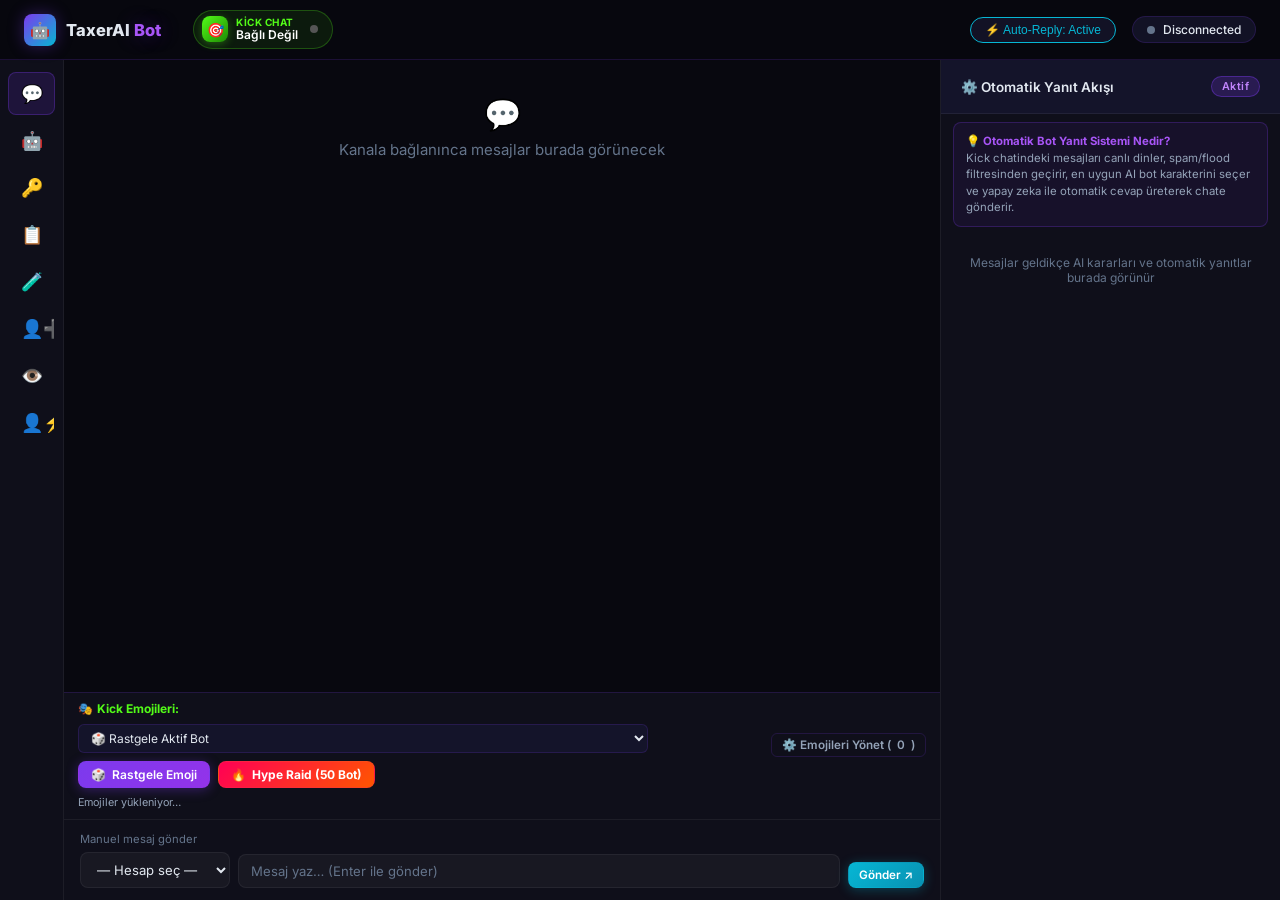
<file: templates/index.html>
<!DOCTYPE html>
<html lang="tr">

<head>
  <meta charset="UTF-8">
  <meta name="viewport" content="width=device-width, initial-scale=1.0">
  <title>TaxerAI Bot Dashboard</title>
  <meta name="description" content="Developed by Taxeryg">
  <link rel="stylesheet" href="/static/css/style.css">
  <script src="https://cdn.socket.io/4.7.5/socket.io.min.js"></script>
</head>

<body>
  <div id="app">

    <!-- ═══ HEADER ═══ -->
    <header class="header">
      <div class="logo">
        <div class="logo-icon">🤖</div>
        <span>TaxerAI <span class="glow-text">Bot</span></span>
      </div>

      <!-- Küçük Kick bağlantı ikonu (tıklayınca modal açılır) -->
      <div id="kick-mini-pill" onclick="openKickSetupModal()" title="Kick Kanalı Değiştir" style="
        display:flex;align-items:center;gap:8px;
        margin-left:16px;
        background:rgba(83,252,24,0.08);
        border:1px solid rgba(83,252,24,0.25);
        border-radius:20px;
        padding:5px 14px 5px 8px;
        cursor:pointer;
        transition:all 0.2s;
        user-select:none;
      " onmouseover="this.style.background='rgba(83,252,24,0.16)'" onmouseout="this.style.background='rgba(83,252,24,0.08)'">
        <div style="
          width:26px;height:26px;border-radius:8px;
          background:linear-gradient(135deg,#53fc18,#1e8a04);
          display:flex;align-items:center;justify-content:center;
          font-size:14px;flex-shrink:0;
          box-shadow:0 2px 8px rgba(83,252,24,0.3);
        ">🎯</div>
        <div style="line-height:1.2;">
          <div style="font-size:10px;color:#53fc18;font-weight:700;text-transform:uppercase;letter-spacing:0.5px;">Kick Chat</div>
          <div id="kick-mini-channel" style="font-size:12px;color:#fff;font-weight:600;">Bağlı Değil</div>
        </div>
        <div id="kick-mini-dot" style="
          width:8px;height:8px;border-radius:50%;background:#555;
          margin-left:4px;transition:background 0.3s;
        "></div>
      </div>

      <div class="header-spacer"></div>

      <button class="pipeline-toggle-btn active" id="pipeline-btn" onclick="togglePipeline()">⚡ Auto-Reply: Active</button>

      <div class="status-pill" id="license-pill" style="background:rgba(124,58,237,0.15);border:1px solid rgba(124,58,237,0.35);color:#b388ff;font-weight:600;display:none;" title="License Remaining Time">
        <span>⏱️</span>
        <span id="license-time-text">Loading...</span>
      </div>

      <div class="status-pill" onclick="switchTab('chat')">
        <div class="status-dot" id="status-dot"></div>
        <span id="status-text">Disconnected</span>
      </div>
    </header>

    <!-- ═══ MAIN BODY ═══ -->
    <div class="main-body">

      <!-- SIDEBAR -->
      <nav class="sidebar">
        <div class="nav-item active" id="nav-chat" onclick="switchTab('chat')" title="Chat">
          <span class="nav-icon">💬</span>
        </div>
        <div class="nav-item" id="nav-bots" onclick="switchTab('bots')" title="Bots">
          <span class="nav-icon">🤖</span>
        </div>
        <div class="nav-item" id="nav-tokens" onclick="switchTab('tokens')" title="Token Management">
          <span class="nav-icon">🔑</span>
        </div>
        <div class="nav-item" id="nav-logs" onclick="switchTab('logs');loadLogs()" title="Logs">
          <span class="nav-icon">📋</span>
        </div>
        <div class="nav-item" id="nav-bearer-test" onclick="switchTab('bearer-test')" title="Bulk Token Tester">
          <span class="nav-icon">🧪</span>
        </div>
        <div class="nav-item" id="nav-hesapolustur" onclick="switchTab('hesapolustur')" title="Account Creator">
          <span class="nav-icon">👤➕</span>
        </div>
        <div class="nav-item" id="nav-viewbot" onclick="switchTab('viewbot')" title="ViewBot">
          <span class="nav-icon">👁️</span>
        </div>
        <div class="nav-item" id="nav-follow" onclick="switchTab('follow')" title="Follower Sender">
          <span class="nav-icon">👤⚡</span>
        </div>
      </nav>

      <!-- CONTENT -->
      <div class="content">

        <!-- ─── TAB: CHAT ─── -->
        <div class="tab-pane active" id="tab-chat">
          <div class="chat-layout" style="width:100%">

            <!-- Chat main -->
            <div class="chat-main">
              <div id="chat-messages" class="chat-messages">
                <div style="padding:24px;text-align:center;color:var(--text3)">
                  <div style="font-size:2rem;margin-bottom:8px">💬</div>
                  <div>Kanala bağlanınca mesajlar burada görünecek</div>
                </div>
              </div>

              <!-- Kick Emote Quick Bar & Random Send -->
              <div class="chat-emote-section">
                <div style="display:flex;align-items:center;justify-content:space-between;flex-wrap:wrap;gap:8px">
                  <div style="display:flex;align-items:center;gap:8px;flex-wrap:wrap">
                    <span style="font-size:0.8rem;font-weight:700;color:#53fc18;display:inline-flex;align-items:center;gap:4px">
                      <span>🎭</span> <span>Kick Emojileri:</span>
                    </span>
                    <select id="emote-bot-select" style="font-size:0.8rem;padding:5px 8px;background:var(--bg3);border:1px solid var(--border);border-radius:6px;color:var(--text);outline:none;cursor:pointer">
                      <option value="random">🎲 Rastgele Aktif Bot</option>
                      <option value="all">👥 Tüm Aktif Botlar</option>
                    </select>
                    <button class="btn btn-primary btn-sm" id="btn-send-random-emote" onclick="sendRandomEmote()" style="font-size:0.8rem;padding:5px 12px;font-weight:600;display:inline-flex;align-items:center;gap:6px" title="Seçili bot(lar) kanala rastgele bir Kick emojisi atar">
                      <span>🎲</span> <span>Rastgele Emoji</span>
                    </button>
                    <button class="btn btn-danger btn-sm" id="btn-hype-raid" onclick="triggerHypeAttack()" style="font-size:0.8rem;padding:5px 12px;font-weight:700;display:inline-flex;align-items:center;gap:6px;background:linear-gradient(135deg,#ff0055,#ff5500);color:#fff" title="Tüm hesap havuzuyla kanala anında Hype/Raid atağı başlatır">
                      <span>🔥</span> <span>Hype Raid (50 Bot)</span>
                    </button>
                  </div>
                  <div>
                    <button class="btn btn-ghost btn-sm" onclick="openEmotesModal()" style="font-size:0.78rem;padding:4px 10px;border:1px solid var(--border);border-radius:6px;cursor:pointer" title="Yeni Kick emojileri ekle veya düzenle">
                      ⚙️ Emojileri Yönet (<span id="emotes-count-badge">0</span>)
                    </button>
                  </div>
                </div>

                <!-- Tıklanabilir Hızlı Emoji Çipleri -->
                <div id="quick-emotes-bar" style="display:flex;align-items:center;gap:6px;overflow-x:auto;padding-bottom:2px;scrollbar-width:thin">
                  <span class="text-xs text-muted">Emojiler yükleniyor…</span>
                </div>
              </div>

              <!-- Manual send -->
              <div class="chat-input-area">
                <div style="font-size:0.75rem;color:var(--text3);margin-bottom:6px">Manuel mesaj gönder</div>
                <div class="chat-input-row">
                  <select id="manual-account-select">
                    <option value="">— Hesap seç —</option>
                  </select>
                  <input id="manual-msg-input" type="text" placeholder="Mesaj yaz… (Enter ile gönder)" style="flex:1">
                  <button class="btn btn-cyan btn-sm" onclick="sendManualMessage()">Gönder ↗</button>
                </div>
              </div>
            </div>

            <!-- Otomatik Bot Yanıt Akışı paneli -->
            <div class="pipeline-panel">
              <div class="card-header" style="background:var(--bg3)">
                <div class="card-title">⚙️ Otomatik Yanıt Akışı</div>
                <span class="badge badge-purple text-xs" id="pipeline-status-badge">Aktif</span>
              </div>
              <div class="pipeline-info-box">
                💡 <strong>Otomatik Bot Yanıt Sistemi Nedir?</strong><br>
                Kick chatindeki mesajları canlı dinler, spam/flood filtresinden geçirir, en uygun AI bot karakterini
                seçer ve yapay zeka ile otomatik cevap üreterek chate gönderir.
              </div>
              <div id="pipeline-events" class="pipeline-events">
                <div style="padding:16px;text-align:center;color:var(--text3);font-size:0.8rem">
                  Mesajlar geldikçe AI kararları ve otomatik yanıtlar burada görünür
                </div>
              </div>
            </div>

          </div>
        </div>

        <!-- ─── TAB: BOTS ─── -->
        <div class="tab-pane" id="tab-bots">
          <div class="page-section" style="width:100%">
            <div style="display:flex;align-items:center;justify-content:space-between">
              <h1 class="section-title">🤖 Bot Karakterleri</h1>
              <div style="display:flex;gap:8px">
                <button class="btn btn-ghost btn-sm" onclick="resetDailyCounters()"
                  title="Tüm botların bugün gönderdiği mesaj sayılarını sıfırlar">🔄 Günlük Sayaçları Sıfırla</button>
                <button class="btn btn-primary btn-sm" onclick="openBotEditor(null)">+ Yeni Bot</button>
              </div>
            </div>

            <div id="bots-grid" class="bots-grid">
              <div class="text-muted text-sm">Yükleniyor…</div>
            </div>
          </div>
        </div>

        <!-- ─── TAB: TOKENS ─── -->
        <div class="tab-pane" id="tab-tokens">
          <div class="page-section" style="width:100%">

            <!-- Kalıcı Veri & Yedek Çubuğu -->
            <div style="display:flex;justify-content:space-between;align-items:center;background:rgba(83,252,24,0.06);border:1px solid rgba(83,252,24,0.2);border-radius:12px;padding:12px 18px;margin-bottom:20px;flex-wrap:wrap;gap:12px">
              <div style="font-size:0.85rem;color:var(--text);display:flex;align-items:center;gap:10px">
                <span style="font-size:1.2rem">🛡️</span>
                <span><strong>Kalıcı Veri Koruması:</strong> Eklediğin tokenlar, hesaplar ve botlar sunucu kapansa bile otomatik olarak geri yüklenir.</span>
              </div>
              <div style="display:flex;gap:8px">
                <button class="btn btn-ghost btn-sm" onclick="exportBackupJson()" title="JSON olarak yedek indir">📥 Yedeği İndir</button>
                <button class="btn btn-ghost btn-sm" onclick="triggerImportJson()" title="JSON yedeğinden geri yükle">📤 Yedek Yükle</button>
                <input type="file" id="backup-file-input" style="display:none" accept=".json" onchange="handleImportJson(event)">
              </div>
            </div>

            <!-- AI Tokens -->
            <div>
              <h1 class="section-title">🧠 AI Token Yönetimi</h1>

              <div class="add-section" style="margin-bottom:16px">
                <div class="add-section-title">+ Yeni AI Token Ekle</div>
                <div class="form-row">
                  <div class="form-group">
                    <label>Token Adı</label>
                    <input id="ai-name" type="text" placeholder="Örn: GPT-4o-mini Ana">
                  </div>
                  <div class="form-group">
                    <label>Model</label>
                    <input id="ai-model" type="text" value="gpt-4o-mini" placeholder="gpt-4o-mini">
                  </div>
                </div>
                <div class="form-group">
                  <label>API Base URL</label>
                  <input id="ai-base-url" type="text" value="https://api.openai.com/v1"
                    placeholder="https://api.openai.com/v1">
                </div>
                <div class="form-group">
                  <label>API Key (Bearer Token)</label>
                  <input id="ai-token" type="password" placeholder="sk-… veya başka API anahtarı">
                </div>
                <button class="btn btn-primary" onclick="addAiToken()">+ Ekle</button>
              </div>

              <div id="ai-tokens-list" class="tokens-grid">
                <div class="text-muted text-sm">Yükleniyor…</div>
              </div>
            </div>

            <div class="divider"></div>

            <!-- Kick Accounts -->
            <div>
              <div style="display:flex;align-items:center;justify-content:space-between;flex-wrap:wrap;gap:10px;margin-bottom:8px">
                <h1 class="section-title" style="margin-bottom:0">🎮 Kick Hesapları (Chat Gönderim)</h1>
                <div style="display:flex;gap:8px">
                  <button class="btn btn-ghost btn-sm" id="btn-purge-dead" onclick="purgeDeadTokensUI()" style="color:var(--red);border-color:rgba(255,80,80,0.3)">🧹 Ölü Tokenleri Süpür</button>
                  <button class="btn btn-ghost btn-sm" onclick="exportTokensList()" style="color:var(--cyan)">📥 Tokenleri İndir</button>
                </div>
              </div>
              <p class="text-muted text-sm" style="margin-bottom:12px">
                Botların Kick chat'e mesaj göndermesi için Bearer tokenlarını buraya ekleyin. Tokenlar şifreli saklanır.
              </p>

              <!-- Toplu Ekleme -->
              <div class="add-section" style="margin-bottom:16px;border-color:var(--cyan)">
                <div class="add-section-title" style="color:var(--cyan)">⚡ Toplu Hesap Ekle (Otomatik Kullanıcı Adı)</div>
                <p class="text-xs text-dim" style="margin-bottom:10px">
                  Alt alta Bearer tokenları yapıştırın → Kick API'den kullanıcı adı çekilir → Chata mesaj gönderilir → Otomatik kaydedilir.
                </p>
                <div class="form-group">
                  <label>Bearer Tokenlar (her satıra 1 token):</label>
                  <textarea id="kick-bulk-tokens" rows="5" class="form-control"
                    placeholder="Bearer_token_1&#10;Bearer_token_2&#10;Bearer_token_3..."
                    style="width:100%;background:var(--bg3);border:1px solid var(--border);color:var(--text);border-radius:8px;padding:10px;font-family:monospace;font-size:0.83rem;resize:vertical"></textarea>
                </div>
                <div class="form-row" style="margin-top:10px;gap:12px;align-items:flex-end">
                  <div class="form-group" style="margin-bottom:0;flex:1">
                    <label>Chata gönderilecek test mesajı (isteğe bağlı):</label>
                    <input id="kick-bulk-msg" type="text" value="31" placeholder="31">
                  </div>
                  <button class="btn btn-cyan" id="btn-bulk-add" onclick="bulkAddKickAccounts()" style="white-space:nowrap">⚡ Toplu Ekle</button>
                </div>
                <div id="kick-bulk-results" style="display:none;margin-top:14px;display:none;flex-direction:column;gap:6px"></div>
              </div>

              <!-- Tekli Ekleme -->
              <div class="add-section" style="margin-bottom:16px">
                <div class="add-section-title">+ Tek Hesap Ekle</div>
                <div class="form-row">
                  <div class="form-group">
                    <label>Kullanıcı Adı</label>
                    <input id="kick-username" type="text" placeholder="kick_kullanici_adi">
                  </div>
                  <div class="form-group">
                    <label>Bearer Token</label>
                    <input id="kick-token" type="password" placeholder="Bearer token (şifreli saklanır)">
                  </div>
                </div>
                <button class="btn btn-cyan" onclick="addKickAccount()">+ Ekle</button>
              </div>

              <div id="kick-accounts-list" style="display:flex;flex-direction:column;gap:8px">
                <div class="text-muted text-sm">Yükleniyor…</div>
              </div>
            </div>

          </div>
        </div>

        <!-- ─── TAB: LOGS ─── -->
        <div class="tab-pane" id="tab-logs">
          <div style="display:flex;flex-direction:column;height:100%;width:100%;overflow:hidden">

            <div
              style="display:flex;align-items:center;justify-content:space-between;padding:12px 16px;border-bottom:1px solid var(--border2)">
              <h1 style="font-size:0.95rem;font-weight:700;display:flex;align-items:center;gap:8px">📋 Mesaj Logları
              </h1>
              <div style="display:flex;gap:8px">
                <button class="btn btn-ghost btn-sm" onclick="loadLogs()">🔄 Yenile</button>
                <button class="btn btn-danger btn-sm" onclick="clearLogs()">🗑 Temizle</button>
              </div>
            </div>

            <div class="logs-header">
              <span>Tür</span>
              <span>Kullanıcı</span>
              <span>Bot</span>
              <span>Mesaj</span>
              <span>Durum</span>
              <span>Saat</span>
            </div>

            <div id="logs-body" class="logs-container">
              <div class="text-muted text-sm" style="padding:12px">Loglar için "Yenile" butonuna tıkla</div>
            </div>

          </div>
        </div>

        <!-- ─── TAB: BEARER TOKEN BATCH TEST ─── -->
        <div class="tab-pane" id="tab-bearer-test">
          <div style="max-width:800px;margin:0 auto">
            <h1 class="section-title">🧪 Toplu Kick Bearer Token Testi</h1>
            <p class="text-dim text-sm mb-16">
              Alt alta birden fazla Kick Bearer Token yapıştırın. Teste basıldığında aktif girili chat odasına sırayla <strong>"31"</strong> mesajı gönderilecek ve çalışıp çalışmadığı anında raporda gösterilecektir!
            </p>

            <div class="card p-20 mb-20">
              <div class="form-group">
                <label>Kick Bearer Tokenlar (Her satıra 1 tane token yapıştırın):</label>
                <textarea id="batch-tokens-input" rows="8" class="form-control" placeholder="Bearer_token_1&#10;Bearer_token_2&#10;Bearer_token_3..." style="width:100%;background:var(--bg3);border:1px solid var(--border);color:var(--text);border-radius:8px;padding:12px;font-family:monospace;font-size:0.85rem;resize:vertical"></textarea>
              </div>

              <div class="form-group mt-12">
                <label>Gönderilecek Mesaj:</label>
                <input id="batch-test-msg" type="text" value="31" class="form-control" style="width:200px">
              </div>

              <button class="btn btn-primary mt-16" id="btn-run-bearer-test" onclick="runBatchTokenTest()">⚡ Toplu Testi Başlat (Chata "31" Gönder)</button>
            </div>

            <div class="card p-20" id="bearer-test-results-card" style="display:none">
              <h3 style="font-size:1rem;margin-bottom:12px">📊 Test Sonuçları Raporu</h3>

              <!-- Özet -->
              <div id="bearer-test-summary" style="display:flex;gap:16px;margin-bottom:16px;flex-wrap:wrap"></div>

              <!-- Başarılı bölümü -->
              <div id="bearer-ok-section" style="display:none;margin-bottom:16px">
                <div style="font-size:0.82rem;font-weight:700;color:var(--accent);margin-bottom:8px;display:flex;align-items:center;gap:6px">
                  ✅ Başarılı Tokenlar <span id="bearer-ok-count" class="badge badge-green" style="font-size:0.7rem">0</span>
                </div>
                <div id="bearer-ok-list" style="display:flex;flex-direction:column;gap:6px"></div>
              </div>

              <!-- Başarısız bölümü -->
              <div id="bearer-fail-section" style="display:none">
                <div style="font-size:0.82rem;font-weight:700;color:var(--red);margin-bottom:8px;display:flex;align-items:center;gap:6px">
                  ❌ Başarısız Tokenlar <span id="bearer-fail-count" class="badge badge-red" style="font-size:0.7rem">0</span>
                </div>
                <div id="bearer-fail-list" style="display:flex;flex-direction:column;gap:6px"></div>
              </div>
            </div>
          </div>
        </div>

        <!-- ─── TAB: HESAP OLUŞTUR ─── -->
        <div class="tab-pane" id="tab-hesapolustur">
          <div style="max-width:1100px;margin:0 auto;padding:10px 0">
            <div style="display:flex;align-items:center;justify-content:space-between;margin-bottom:20px">
              <div>
                <h1 class="section-title" style="margin-bottom:4px">👤✨ Otomatik Kick Hesap Oluşturucu</h1>
                <p class="text-sm text-dim">Otomatik e-posta ve tarayıcı botu ile Kick.com üzerinde hesap açın, Bearer token'ı doğrudan panele ekleyin.</p>
              </div>
              <div style="display:flex;gap:10px">
                <button class="btn btn-ghost btn-sm" onclick="generateAccountCredentials()">🎲 Bilgileri Yenile</button>
              </div>
            </div>

            <div class="hesap-grid" style="display:grid;grid-template-columns:1.1fr 1fr;gap:20px">
              <!-- Sol Sütun: Form -->
              <div class="card" style="display:flex;flex-direction:column;gap:16px">
                <div class="card-header">
                  <div class="card-title">📝 Hesap Bilgileri</div>
                  <span class="badge badge-purple text-xs">Form Bilgileri</span>
                </div>

                <div class="form-group">
                  <label style="display:flex;justify-content:space-between">
                    <span>Kullanıcı Adı (Username)</span>
                    <a href="javascript:void(0)" onclick="randomizeUsername()" style="color:var(--cyan);font-size:0.75rem;text-decoration:none">🎲 Rastgele Üret</a>
                  </label>
                  <input id="ac-username" type="text" placeholder="gamer_reis_99">
                </div>

                <div class="form-group">
                  <label>E-Posta Modu</label>
                  <div style="display:flex;gap:14px;margin-bottom:8px">
                    <label style="display:flex;align-items:center;gap:6px;font-size:0.83rem;cursor:pointer">
                      <input type="radio" name="ac-mail-mode" id="ac-mode-temp" value="temp" checked onchange="toggleMailMode()">
                      ⚡ temp.tf Gmail (Otomatik Kod Yakalar)
                    </label>
                    <label style="display:flex;align-items:center;gap:6px;font-size:0.83rem;cursor:pointer">
                      <input type="radio" name="ac-mail-mode" id="ac-mode-custom" value="custom" onchange="toggleMailMode()">
                      ✉️ Kendi E-Postam
                    </label>
                  </div>
                  <div style="display:flex;gap:8px">
                    <input id="ac-email" type="text" placeholder="temp.tf Gmail adresi otomatik alınacak..." style="flex:1">
                    <button class="btn btn-ghost btn-sm" id="btn-ac-new-mail" onclick="generateTempEmail()" title="Yeni Geçici Mail Al">🔄 Yenile</button>
                  </div>
                  <p class="text-xs text-dim" id="ac-email-hint" style="margin-top:4px">temp.tf Gmail ile gelen 6 haneli Kick onay kodu otomatik okunur.</p>
                </div>

                <div class="form-row">
                  <div class="form-group" style="flex:1">
                    <label style="display:flex;justify-content:space-between">
                      <span>Şifre</span>
                      <a href="javascript:void(0)" onclick="randomizePassword()" style="color:var(--cyan);font-size:0.75rem;text-decoration:none">🎲 Güçlü Üret</a>
                    </label>
                    <div style="position:relative">
                      <input id="ac-password" type="password" placeholder="Şifre" style="padding-right:40px">
                      <button type="button" onclick="togglePasswordVisibility('ac-password')" style="position:absolute;right:8px;top:50%;transform:translateY(-50%);background:none;border:none;color:var(--text3);cursor:pointer;font-size:1rem">👁</button>
                    </div>
                  </div>

                  <div class="form-group" style="width:160px">
                    <label>Doğum Tarihi</label>
                    <input id="ac-birthdate" type="date">
                  </div>
                </div>

                <div class="form-group" style="background:var(--bg3);padding:10px 14px;border-radius:8px;border:1px solid var(--border)">
                  <label style="display:flex;align-items:center;gap:8px;margin-bottom:0;cursor:pointer">
                    <input id="ac-visible-browser" type="checkbox">
                    <span style="font-size:0.85rem">🖥️ Tarayıcıyı Ekranda Göster (Hata ayıklama / İzleme için)</span>
                  </label>
                  <p class="text-xs text-dim" style="margin-top:4px;margin-left:22px">Kapalıyken Chrome tamamen arka planda (headless) gizli ve hızlı çalışır.</p>
                </div>

                <!-- Manuel Kod Giriş Kartı (Gerektiğinde görünür) -->
                <div id="ac-code-box" style="display:none;background:rgba(245,158,11,0.08);border:1px solid var(--yellow);padding:12px;border-radius:8px">
                  <div style="font-size:0.85rem;font-weight:600;color:var(--yellow);margin-bottom:6px">📩 6 Haneli Onay Kodu Bekleniyor!</div>
                  <div style="display:flex;gap:8px">
                    <input id="ac-manual-code" type="text" maxlength="6" placeholder="Örn: 489201" style="font-size:1.1rem;letter-spacing:4px;text-align:center;width:150px">
                    <button class="btn btn-primary btn-sm" onclick="submitManualCode()">✓ Kodu İlet</button>
                  </div>
                </div>

                <!-- Başlat / Durdur Butonları -->
                <div style="display:flex;gap:10px;margin-top:8px">
                  <button class="btn btn-primary" id="btn-ac-start" onclick="startAccountCreation()" style="flex:1;height:44px;font-size:0.95rem">
                    🚀 Otomatik Hesap Açmayı Başlat
                  </button>
                  <button class="btn btn-danger" id="btn-ac-stop" onclick="stopAccountCreation()" style="display:none;height:44px;padding:0 20px">
                    ⏹ İptal Et
                  </button>
                </div>
              </div>

              <!-- Sağ Sütun: Canlı Konsol ve Sonuçlar -->
              <div style="display:flex;flex-direction:column;gap:16px">
                <!-- Canlı Durum Kartı -->
                <div class="card" style="padding:16px">
                  <div style="display:flex;align-items:center;justify-content:space-between;margin-bottom:12px">
                    <div style="font-size:0.9rem;font-weight:600">İşlem Durumu</div>
                    <span class="badge badge-gray text-xs" id="ac-status-badge">Hazır (Boşta)</span>
                  </div>
                  <div style="display:flex;gap:16px;font-size:0.82rem;color:var(--text2)">
                    <div>Kullanıcı: <strong id="ac-status-user" style="color:var(--text)">—</strong></div>
                    <div>E-Posta: <strong id="ac-status-email" style="color:var(--text)">—</strong></div>
                  </div>
                </div>

                <!-- Canlı Terminal Konsolu -->
                <div class="card" style="flex:1;display:flex;flex-direction:column;min-height:280px">
                  <div class="card-header" style="background:#0a0a14;border-bottom:1px solid var(--border)">
                    <div class="card-title" style="font-size:0.82rem;font-family:'JetBrains Mono',monospace">💻 Canlı Terminal Logları</div>
                    <button class="btn btn-ghost btn-sm" onclick="clearAcTerminal()" style="padding:2px 8px;font-size:0.75rem">Temizle</button>
                  </div>
                  <div id="ac-terminal" style="flex:1;background:#05050a;padding:12px;font-family:'JetBrains Mono',monospace;font-size:0.78rem;line-height:1.6;overflow-y:auto;max-height:260px;border-radius:0 0 12px 12px">
                    <div style="color:var(--text3)">Terminal hazır. Hesap açma işlemini başlattığınızda adımlar burada canlı akacaktır...</div>
                  </div>
                </div>

                <!-- Son Başarılı Hesap Kartı -->
                <div class="card" id="ac-success-card" style="display:none;border-color:var(--green);background:rgba(16,185,129,0.06)">
                  <div style="display:flex;align-items:center;gap:8px;color:var(--green);font-weight:700;font-size:0.95rem;margin-bottom:10px">
                    <span>🎉</span> Hesap Başarıyla Açıldı & Sisteme Eklendi!
                  </div>
                  <div style="font-size:0.83rem;display:flex;flex-direction:column;gap:6px">
                    <div>Kullanıcı: <strong id="ac-succ-user" style="color:var(--cyan)"></strong></div>
                    <div>Şifre: <strong id="ac-succ-pass" style="color:var(--text)"></strong></div>
                    <div>E-Posta: <span id="ac-succ-email" class="text-dim"></span></div>
                    <div style="margin-top:6px">
                      <label style="font-size:0.75rem;color:var(--text3)">Bearer Token:</label>
                      <div style="display:flex;gap:6px;margin-top:2px">
                        <input id="ac-succ-token" type="text" readonly style="flex:1;font-family:monospace;font-size:0.75rem;background:var(--bg3)">
                        <button class="btn btn-ghost btn-sm" onclick="copyAcToken()">📋</button>
                      </div>
                    </div>
                  </div>
                </div>
              </div>
            </div>
          </div>
        </div>

        <!-- ─── TAB: FOLLOW BOT ─── -->
        <div class="tab-pane" id="tab-follow">
          <div style="max-width:960px;margin:0 auto;padding:10px 0">
            <div style="display:flex;align-items:center;justify-content:space-between;margin-bottom:20px">
              <div>
                <h1 class="section-title" style="margin-bottom:4px">👤⚡ Kick Takipçi Gönderme</h1>
                <p class="text-sm text-dim">Kayıtlı Kick tokenları ile hedeflenen kanala otomatik takipçi gönderin.</p>
              </div>
              <div style="background:rgba(83,252,24,0.1);border:1px solid rgba(83,252,24,0.3);padding:8px 16px;border-radius:12px;font-size:0.85rem;color:#53fc18;font-weight:600">
                🔑 Mevcut Token: <span id="follow-token-count">1622</span> Adet
              </div>
            </div>

            <div style="display:grid;grid-template-columns:1fr 1fr;gap:20px">
              <!-- Sol: Kontrol Paneli -->
              <div class="card">
                <div class="card-header">
                  <div class="card-title">⚙️ Takipçi Gönderme Ayarları</div>
                  <span class="badge badge-gray text-xs" id="follow-status-badge">Hazır</span>
                </div>

                <div style="display:flex;flex-direction:column;gap:16px;padding:20px">
                  <div class="form-group">
                    <label>Hedef Kick Kanal Kullanıcı Adı</label>
                    <input id="follow-channel-input" type="text" placeholder="örn: sefoge" value="">
                  </div>

                  <div class="form-row" style="display:grid;grid-template-columns:1fr 1fr;gap:12px">
                    <div class="form-group">
                      <label>Takipçi Sayısı</label>
                      <input id="follow-count-input" type="number" min="1" max="5000" value="500" placeholder="500">
                    </div>
                    <div class="form-group">
                      <label>Gecikme (sn)</label>
                      <input id="follow-delay-input" type="number" step="0.1" min="0" max="5" value="0.2" placeholder="0.2">
                    </div>
                  </div>

                  <div style="display:flex;gap:10px;margin-top:4px">
                    <button class="btn btn-primary" id="btn-follow-start" onclick="startFollowBot()" style="flex:1;background:linear-gradient(135deg,#53fc18,#1e8a04);color:#000;font-weight:700">
                      🚀 Takipçileri Gönder
                    </button>
                    <button class="btn btn-danger" id="btn-follow-stop" onclick="stopFollowBot()" style="display:none;flex:1">
                      ⏹ Durdur
                    </button>
                  </div>
                </div>
              </div>

              <!-- Sağ: İstatistikler & İlerleme -->
              <div class="card">
                <div class="card-header">
                  <div class="card-title">📊 Canlı Gönderim Durumu</div>
                </div>

                <div style="padding:20px">
                  <div style="margin-bottom:16px">
                    <div style="display:flex;justify-content:space-between;font-size:0.8rem;color:var(--text2);margin-bottom:6px">
                      <span>İlerleme Oranı</span>
                      <span id="follow-progress-percent">0%</span>
                    </div>
                    <div style="width:100%;height:10px;background:var(--bg3);border-radius:5px;overflow:hidden">
                      <div id="follow-progress-bar" style="width:0%;height:100%;background:linear-gradient(90deg,#53fc18,#00e5ff);transition:width 0.3s"></div>
                    </div>
                  </div>

                  <div style="display:grid;grid-template-columns:1fr 1fr;gap:12px">
                    <div class="stat-card" style="padding:12px;background:var(--bg3);border-radius:10px">
                      <div class="stat-label" style="font-size:0.75rem;color:var(--text3)">Hedef Toplam</div>
                      <div class="stat-value" id="follow-stat-total" style="font-size:1.2rem;font-weight:700">0</div>
                    </div>
                    <div class="stat-card" style="padding:12px;background:var(--bg3);border-radius:10px">
                      <div class="stat-label" style="font-size:0.75rem;color:var(--text3)">İşlenen</div>
                      <div class="stat-value" id="follow-stat-sent" style="font-size:1.2rem;font-weight:700">0</div>
                    </div>
                    <div class="stat-card" style="padding:12px;background:rgba(83,252,24,0.08);border-radius:10px;border:1px solid rgba(83,252,24,0.2)">
                      <div class="stat-label" style="font-size:0.75rem;color:#53fc18">Başarılı</div>
                      <div class="stat-value" id="follow-stat-success" style="font-size:1.2rem;font-weight:700;color:#53fc18">0</div>
                    </div>
                    <div class="stat-card" style="padding:12px;background:rgba(239,68,68,0.08);border-radius:10px;border:1px solid rgba(239,68,68,0.2)">
                      <div class="stat-label" style="font-size:0.75rem;color:#ef4444">Başarısız</div>
                      <div class="stat-value" id="follow-stat-failed" style="font-size:1.2rem;font-weight:700;color:#ef4444">0</div>
                    </div>
                  </div>
                </div>
              </div>
            </div>

            <!-- Terminal Log -->
            <div class="card" style="margin-top:20px">
              <div class="card-header">
                <div class="card-title">💻 Canlı Takipçi Log Terminali</div>
                <button class="btn btn-ghost btn-sm" onclick="clearFollowTerminal()">Temizle</button>
              </div>
              <div id="follow-terminal" style="background:#05050a;padding:12px;font-family:'JetBrains Mono',monospace;font-size:0.78rem;line-height:1.6;overflow-y:auto;max-height:280px;border-radius:0 0 12px 12px">
                <div style="color:var(--text3)">Takipçi botu terminal hazır. İşlemi başlattığınızda canlı akış burada görünecektir...</div>
              </div>
            </div>
          </div>
        </div>



      </div><!-- /content -->
    </div><!-- /main-body -->
  </div><!-- /app -->

  <!-- ═══ MODALS ═══ -->

  <!-- Bot Editor Modal -->
  <div class="modal-overlay" id="modal-bot" onclick="if(event.target===this)closeBotModal()">
    <div class="modal">
      <div class="modal-header">
        <div class="modal-title" id="modal-bot-title">Bot Düzenle</div>
        <button class="modal-close" onclick="closeBotModal()">✕</button>
      </div>
      <div class="modal-body">
        <div class="form-row">
          <div class="form-group">
            <label>Bot Adı *</label>
            <input id="bot-edit-name" type="text" placeholder="MertBot">
          </div>
          <div class="form-group">
            <label>Cevap Olasılığı (0–1)</label>
            <input id="bot-edit-response_chance" type="number" step="0.05" min="0.05" max="0.95" placeholder="0.35">
          </div>
        </div>

        <div class="form-group">
          <label>Kişilik</label>
          <input id="bot-edit-personality" type="text" placeholder="Samimi, esprili, doğal">
        </div>

        <div class="form-group">
          <label>Konuşma Tarzı</label>
          <input id="bot-edit-style" type="text" placeholder="Kısa günlük Türkçe, az emoji">
        </div>

        <div class="form-group">
          <label>İlgi Alanları</label>
          <input id="bot-edit-interests" type="text" placeholder="Oyun, futbol, müzik">
        </div>

        <div class="form-row">
          <div class="form-group">
            <label>Min Gecikme (sn)</label>
            <input id="bot-edit-min_delay" type="number" placeholder="8">
          </div>
          <div class="form-group">
            <label>Max Gecikme (sn)</label>
            <input id="bot-edit-max_delay" type="number" placeholder="45">
          </div>
        </div>

        <div class="form-group">
          <label>Günlük Max Mesaj</label>
          <input id="bot-edit-daily_limit" type="number" placeholder="50">
        </div>

        <div class="form-row">
          <div class="form-group">
            <label>AI Token</label>
            <select id="bot-edit-ai_token_id">
              <option value="">Varsayılan</option>
            </select>
          </div>
          <div class="form-group">
            <label>Kick Hesabı</label>
            <select id="bot-edit-kick_account_id">
              <option value="">— Seç —</option>
            </select>
          </div>
        </div>

        <div class="form-group">
          <label>Özel Sistem Promptu (boş bırakırsan otomatik oluşturulur)</label>
          <textarea id="bot-edit-system_prompt" rows="4"
            placeholder="Boş bırakırsan karakter bilgilerinden otomatik oluşturulur…"></textarea>
        </div>
      </div>
      <div class="modal-footer">
        <button class="btn btn-ghost" onclick="closeBotModal()">İptal</button>
        <button class="btn btn-primary" onclick="saveBotEditor()">💾 Kaydet</button>
      </div>
    </div>
  </div>

  <!-- Bot Manual Send Modal -->
  <div class="modal-overlay" id="modal-bot-send" onclick="if(event.target===this)closeBotSendModal()">
    <div class="modal" style="width:380px">
      <div class="modal-header">
        <div class="modal-title">💬 Bot Mesajı — <span id="bot-send-name" class="glow-text"></span></div>
        <button class="modal-close" onclick="closeBotSendModal()">✕</button>
      </div>
      <div class="modal-body">
        <div class="form-group">
          <label>Gönderilecek mesaj</label>
          <textarea id="bot-send-msg" rows="3" placeholder="Chat'e gönderilecek mesajı yaz…"></textarea>
        </div>
        <p class="text-xs text-dim">Bu bot'un atanmış Kick hesabından gönderilecek.</p>
      </div>
      <div class="modal-footer">
        <button class="btn btn-ghost" onclick="closeBotSendModal()">İptal</button>
        <button class="btn btn-primary" onclick="sendBotMessage()">🚀 Gönder</button>
      </div>
    </div>
  </div>

  <!-- Kick Emotes Management Modal -->
  <div class="modal-overlay" id="modal-emotes" onclick="if(event.target===this)closeEmotesModal()">
    <div class="modal" style="width:540px;max-width:95vw">
      <div class="modal-header">
        <div class="modal-title">🎭 Kick Emojileri Yönetimi</div>
        <button class="modal-close" onclick="closeEmotesModal()">✕</button>
      </div>
      <div class="modal-body" style="max-height:75vh;overflow-y:auto">
        <div style="background:rgba(83,252,24,0.06);border:1px solid rgba(83,252,24,0.2);border-radius:8px;padding:10px 14px;margin-bottom:14px;font-size:0.8rem;color:var(--text);line-height:1.5">
          💡 <strong>Kick Emoji Formatı:</strong><br>
          Kick üzerindeki emojiler <code>[emote:1579033:emojiAstonished]</code> biçimindedir. Buraya eklediğin emojiler botlar tarafından chate rastgele atılabilir veya chat kutusuna tek tıkla eklenebilir.
        </div>

        <!-- Tekli Ekleme -->
        <div class="form-group" style="margin-bottom:14px">
          <label style="font-size:0.8rem;font-weight:600">Tekli Emoji Ekle</label>
          <div style="display:flex;gap:8px">
            <input id="emote-single-input" type="text" placeholder="[emote:1579033:emojiAstonished]" style="flex:1;font-family:monospace;font-size:0.85rem">
            <button class="btn btn-primary btn-sm" onclick="addSingleEmote()" style="white-space:nowrap">+ Ekle</button>
          </div>
        </div>

        <!-- Toplu Ekleme -->
        <div class="form-group" style="margin-bottom:16px">
          <label style="font-size:0.8rem;font-weight:600">Toplu Emoji Ekle (Her satıra bir adet)</label>
          <textarea id="emote-bulk-input" rows="3" placeholder="[emote:1579033:emojiAstonished]&#10;[emote:1579028:emojiLaughing]&#10;[emote:1579030:emojiFire]" style="width:100%;font-family:monospace;font-size:0.82rem;background:var(--bg3);border:1px solid var(--border);border-radius:6px;padding:8px;color:var(--text);resize:vertical"></textarea>
          <div style="display:flex;justify-content:flex-end;margin-top:6px">
            <button class="btn btn-cyan btn-sm" onclick="addBulkEmotes()">⚡ Toplu Ekle</button>
          </div>
        </div>

        <div class="divider" style="margin:14px 0"></div>

        <!-- Kayıtlı Emojiler Listesi -->
        <div>
          <div style="display:flex;justify-content:space-between;align-items:center;margin-bottom:8px">
            <span style="font-size:0.85rem;font-weight:600">Kayıtlı Emojiler (<span id="modal-emotes-count">0</span>)</span>
            <span class="text-xs text-dim">Sunucuda &amp; yerel yedekte kalıcıdır</span>
          </div>
          <div id="modal-emotes-list" style="display:flex;flex-direction:column;gap:6px;max-height:220px;overflow-y:auto;padding-right:4px">
            <!-- Emote items rendered here -->
          </div>
        </div>
      </div>
      <div class="modal-footer">
        <button class="btn btn-ghost" onclick="closeEmotesModal()">Kapat</button>
      </div>
    </div>
  </div>

  <!-- Toast container -->
  <!-- Hidden compatibility elements -->
  <div style="display:none">
    <input id="channel-input" type="text">
    <button id="connect-btn"></button>
    <button id="disconnect-btn"></button>
  </div>

  <div id="toast-container"></div>

  <!-- ═══ KICK SETUP MODAL ═══ -->
  <div id="kick-setup-overlay" style="
    position:fixed;inset:0;z-index:9999;
    background:rgba(8,6,14,0.92);
    backdrop-filter:blur(18px);
    -webkit-backdrop-filter:blur(18px);
    display:flex;align-items:center;justify-content:center;
    opacity:0;pointer-events:none;
    transition:opacity 0.35s ease;
  ">
    <div id="kick-setup-card" style="
      width:min(560px,94vw);
      background:linear-gradient(145deg,rgba(22,14,38,0.95) 0%,rgba(10,22,30,0.95) 100%);
      border:1px solid rgba(83,252,24,0.2);
      border-radius:24px;
      padding:48px 44px 40px;
      box-shadow:
        0 24px 80px rgba(0,0,0,0.7),
        0 0 80px rgba(83,252,24,0.05),
        inset 0 1px 0 rgba(255,255,255,0.06);
      transform:translateY(24px) scale(0.97);
      transition:transform 0.35s ease;
      box-sizing:border-box;
      position:relative;
    ">
      <!-- Kapat butonu -->
      <button onclick="closeKickSetupModal()" id="kick-setup-close" style="
        position:absolute;top:18px;right:18px;
        background:rgba(255,255,255,0.06);border:1px solid rgba(255,255,255,0.1);
        color:#aaa;border-radius:8px;width:32px;height:32px;
        font-size:16px;cursor:pointer;display:flex;align-items:center;justify-content:center;
        transition:all 0.2s;
      " onmouseover="this.style.background='rgba(255,255,255,0.12)'" onmouseout="this.style.background='rgba(255,255,255,0.06)'">✕</button>

      <!-- Logo & Başlık -->
      <div style="text-align:center;margin-bottom:36px;">
        <div style="
          width:72px;height:72px;border-radius:20px;
          background:linear-gradient(135deg,#53fc18,#1a7a02);
          margin:0 auto 18px;
          display:flex;align-items:center;justify-content:center;
          font-size:36px;
          box-shadow:0 8px 32px rgba(83,252,24,0.35),0 0 0 1px rgba(83,252,24,0.2);
        ">🎯</div>
        <h2 style="margin:0 0 8px;font-size:1.55rem;font-weight:800;color:#fff;letter-spacing:-0.5px;">
          Kick Chat Entegrasyonu
        </h2>
        <p style="margin:0;font-size:0.875rem;color:#777;line-height:1.5;">
          Hangi Kick kanalını dinlemek istiyorsun?<br>
          Bot sistemi o kanalın canlı chatini takip edecek.
        </p>
      </div>

      <!-- Input -->
      <div style="position:relative;margin-bottom:14px;">
        <span style="
          position:absolute;left:18px;top:50%;transform:translateY(-50%);
          font-size:18px;color:#53fc18;font-weight:800;
          pointer-events:none;user-select:none;
        ">@</span>
        <input
          id="kick-setup-input"
          type="text"
          placeholder="kanal-adını-gir  (örn: sefoge)"
          autocomplete="off" spellcheck="false"
          style="
            width:100%;padding:16px 18px 16px 40px;
            background:rgba(0,0,0,0.4);
            border:1.5px solid rgba(83,252,24,0.2);
            border-radius:14px;font-size:1rem;
            color:#fff;font-weight:500;
            outline:none;transition:border-color 0.25s,box-shadow 0.25s;
            box-sizing:border-box;
          "
          onfocus="this.style.borderColor='#53fc18';this.style.boxShadow='0 0 0 3px rgba(83,252,24,0.12)'"
          onblur="this.style.borderColor='rgba(83,252,24,0.2)';this.style.boxShadow='none'"
          onkeydown="if(event.key==='Enter')doKickConnect()"
        >
      </div>

      <!-- Hata mesajı -->
      <div id="kick-setup-error" style="
        font-size:0.8rem;color:#cf6679;min-height:18px;
        margin-bottom:10px;padding-left:4px;
        display:none;
      "></div>

      <!-- Bağlan butonu -->
      <button id="kick-setup-btn" onclick="doKickConnect()" style="
        width:100%;padding:16px;
        background:linear-gradient(135deg,#53fc18 0%,#1a7a02 100%);
        color:#061202;font-size:1rem;font-weight:800;
        border:none;border-radius:14px;cursor:pointer;
        box-shadow:0 6px 24px rgba(83,252,24,0.35);
        transition:all 0.2s;letter-spacing:0.3px;
        margin-bottom:14px;
      "
        onmouseover="this.style.transform='translateY(-1px)';this.style.boxShadow='0 8px 32px rgba(83,252,24,0.45)'"
        onmouseout="this.style.transform='translateY(0)';this.style.boxShadow='0 6px 24px rgba(83,252,24,0.35)'">
        ⚡ Bağlan ve Başla
      </button>

      <!-- Atla linki -->
      <div style="text-align:center;">
        <button onclick="closeKickSetupModal()" style="
          background:none;border:none;color:#555;font-size:0.8rem;
          cursor:pointer;transition:color 0.2s;
        " onmouseover="this.style.color='#aaa'" onmouseout="this.style.color='#555'">
          Şimdilik atla, sonra bağlanırım →
        </button>
      </div>
    </div>
  </div>

  <script src="/static/js/dashboard.js"></script>

  <script>
  // ═══ KICK SETUP MODAL ═══
  const kickSetupOverlay = document.getElementById('kick-setup-overlay');
  const kickSetupCard    = document.getElementById('kick-setup-card');
  const kickSetupInput   = document.getElementById('kick-setup-input');
  const kickSetupBtn     = document.getElementById('kick-setup-btn');
  const kickSetupError   = document.getElementById('kick-setup-error');
  const kickMiniChannel  = document.getElementById('kick-mini-channel');
  const kickMiniDot      = document.getElementById('kick-mini-dot');

  function openKickSetupModal() {
    kickSetupOverlay.style.opacity = '1';
    kickSetupOverlay.style.pointerEvents = 'auto';
    kickSetupCard.style.transform = 'translateY(0) scale(1)';
    setTimeout(() => kickSetupInput.focus(), 200);
  }

  function closeKickSetupModal() {
    kickSetupOverlay.style.opacity = '0';
    kickSetupOverlay.style.pointerEvents = 'none';
    kickSetupCard.style.transform = 'translateY(24px) scale(0.97)';
    kickSetupError.style.display = 'none';
  }

  async function doKickConnect() {
    const channel = kickSetupInput.value.trim();
    if (!channel) {
      kickSetupError.textContent = 'Lütfen bir kanal adı girin!';
      kickSetupError.style.display = 'block';
      kickSetupInput.focus();
      return;
    }

    kickSetupBtn.disabled = true;
    kickSetupBtn.textContent = '⏳ Bağlanıyor...';
    kickSetupBtn.style.background = 'linear-gradient(135deg,#ffd740,#e65100)';
    kickSetupBtn.style.color = '#1a0e00';
    kickSetupError.style.display = 'none';

    try {
      // dashboard.js'teki mevcut connectChannel fonksiyonunu kullan
      // channel-input'a değeri yaz ve connectChannel() çağır
      const legacyInput = document.getElementById('channel-input');
      if (legacyInput) legacyInput.value = channel;

      if (typeof connectChannel === 'function') {
        await connectChannel(channel);
      } else {
        // Doğrudan API çağrısı
        const res = await fetch('/api/channel/connect', {
          method: 'POST',
          headers: {'Content-Type':'application/json'},
          body: JSON.stringify({channel})
        });
        const data = await res.json();
        if (!res.ok || data.error) throw new Error(data.error || 'Bağlantı başarısız');
      }

      // Başarılı
      kickMiniChannel.textContent = '@' + channel;
      kickMiniDot.style.background = '#53fc18';
      kickMiniDot.style.boxShadow = '0 0 6px rgba(83,252,24,0.8)';
      localStorage.setItem('lastKickChannel', channel);
      closeKickSetupModal();

    } catch (err) {
      kickSetupError.textContent = 'Bağlantı kurulamadı: ' + (err.message || 'Hata');
      kickSetupError.style.display = 'block';
    } finally {
      kickSetupBtn.disabled = false;
      kickSetupBtn.textContent = '⚡ Bağlan ve Başla';
      kickSetupBtn.style.background = 'linear-gradient(135deg,#53fc18 0%,#1a7a02 100%)';
      kickSetupBtn.style.color = '#061202';
    }
  }

  // SocketIO bağlantı durumu güncelle
  const _sock = typeof socket !== 'undefined' ? socket : null;
  if (_sock) {
    _sock.on('kick_status', function(data) {
      if (data.status === 'connected') {
        kickMiniDot.style.background = '#53fc18';
        kickMiniDot.style.boxShadow = '0 0 8px rgba(83,252,24,0.8)';
        if (kickSetupInput.value) kickMiniChannel.textContent = '@' + kickSetupInput.value.trim();
      } else if (data.status === 'disconnected' || data.status === 'error') {
        kickMiniDot.style.background = '#cf6679';
        kickMiniDot.style.boxShadow = '0 0 6px rgba(207,102,121,0.6)';
      } else if (data.status === 'connecting') {
        kickMiniDot.style.background = '#ffd740';
        kickMiniDot.style.boxShadow = '0 0 6px rgba(255,215,64,0.6)';
      }
    });
  }

  // İlk açılışta modal göster (localStorage'da kanal yoksa)
  window.addEventListener('load', () => {
    const saved = localStorage.getItem('lastKickChannel');
    if (saved) {
      kickSetupInput.value = saved;
      kickMiniChannel.textContent = '@' + saved;
    } else {
      setTimeout(openKickSetupModal, 500);
    }
  });
  </script>
</body>
</html>


<style>
.stat-card {
  background: rgba(255,255,255,0.04);
  border: 1px solid rgba(255,255,255,0.1);
  border-radius: 8px;
  padding: 12px;
  text-align: center;
}
.stat-label {
  font-size: 0.75rem;
  color: var(--text3);
  margin-bottom: 6px;
  text-transform: uppercase;
  letter-spacing: 0.5px;
}
.stat-value {
  font-size: 1.5rem;
  font-weight: 700;
  color: var(--cyan);
}
</style>

<script>
// ViewBot fonksiyonları
let viewbotStatsInterval = null;

async function startViewBot() {
  const channel = document.getElementById('viewbot-channel').value.trim();
  const count = parseInt(document.getElementById('viewbot-count').value);
  
  if (!channel) {
    alert('Kanal adı gerekli!');
    return;
  }
  
  if (count < 1 || count > 500) {
    alert('Viewer sayısı 1-500 arasında olmalı!');
    return;
  }
  
  try {
    const res = await fetch('/api/viewbot/start', {
      method: 'POST',
      headers: { 'Content-Type': 'application/json' },
      body: JSON.stringify({ channel, viewer_count: count })
    });
    
    const data = await res.json();
    
    if (data.success) {
      document.getElementById('btn-viewbot-start').style.display = 'none';
      document.getElementById('btn-viewbot-stop').style.display = 'block';
      document.getElementById('viewbot-status-badge').textContent = 'Çalışıyor';
      document.getElementById('viewbot-status-badge').className = 'badge badge-green text-xs';
      addViewBotLog(data.message);
      
      // İstatistikleri her 3 saniyede bir güncelle
      viewbotStatsInterval = setInterval(refreshViewBotStats, 3000);
    } else {
      alert(data.error || 'Hata oluştu');
    }
  } catch (err) {
    console.error(err);
    alert('Bağlantı hatası!');
  }
}

async function stopViewBot() {
  try {
    const res = await fetch('/api/viewbot/stop', { method: 'POST' });
    const data = await res.json();
    
    if (data.success) {
      document.getElementById('btn-viewbot-start').style.display = 'block';
      document.getElementById('btn-viewbot-stop').style.display = 'none';
      document.getElementById('viewbot-status-badge').textContent = 'Durdu';
      document.getElementById('viewbot-status-badge').className = 'badge badge-gray text-xs';
      addViewBotLog(data.message);
      
      if (viewbotStatsInterval) {
        clearInterval(viewbotStatsInterval);
        viewbotStatsInterval = null;
      }
    } else {
      alert(data.error || 'Hata oluştu');
    }
  } catch (err) {
    console.error(err);
    alert('Bağlantı hatası!');
  }
}

async function refreshViewBotStats() {
  try {
    const res = await fetch('/api/viewbot/status');
    const data = await res.json();
    
    document.getElementById('viewbot-stat-connections').textContent = data.connections || 0;
    document.getElementById('viewbot-stat-attempts').textContent = data.attempts || 0;
    document.getElementById('viewbot-stat-pings').textContent = data.pings || 0;
    document.getElementById('viewbot-stat-heartbeats').textContent = data.heartbeats || 0;
    document.getElementById('viewbot-stat-stream-id').textContent = data.stream_id || '—';
    document.getElementById('viewbot-stat-viewers').textContent = data.viewers || '—';
  } catch (err) {
    console.error('ViewBot stats hatası:', err);
  }
}

function addViewBotLog(msg) {
  const terminal = document.getElementById('viewbot-terminal');
  const time = new Date().toLocaleTimeString('tr-TR');
  const logLine = document.createElement('div');
  logLine.innerHTML = `<span style="color:#666">[${time}]</span> <span style="color:#03dac6">${msg}</span>`;
  terminal.appendChild(logLine);
  terminal.scrollTop = terminal.scrollHeight;
}

function clearViewBotTerminal() {
  document.getElementById('viewbot-terminal').innerHTML = '<div style="color:var(--text3)">ViewBot terminal hazır...</div>';
}

// SocketIO ViewBot log dinleyicisi
if (typeof socket !== 'undefined') {
  socket.on('viewbot_log', function(data) {
    addViewBotLog(data.message);
  });
}
</script>
</file>
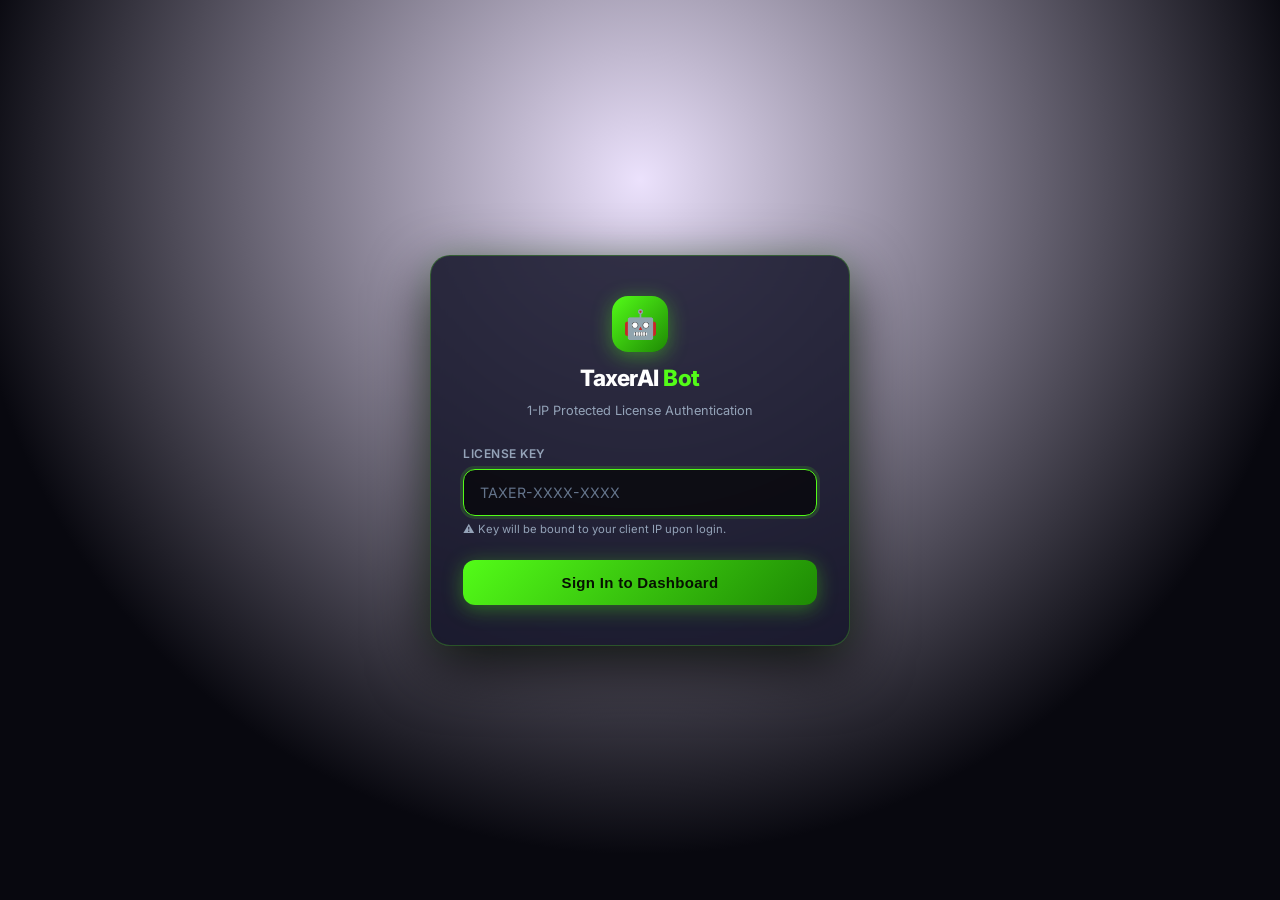
<file: templates/login.html>
<!DOCTYPE html>
<html lang="en">
<head>
  <meta charset="UTF-8">
  <meta name="viewport" content="width=device-width, initial-scale=1.0">
  <title>TaxerAI Dashboard — Sign In</title>
  <link rel="stylesheet" href="/static/css/style.css">
  <style>
    body {
      display: flex;
      align-items: center;
      justify-content: center;
      min-height: 100vh;
      background: radial-gradient(circle at 50% 20%, rgba(124, 58, 237, 0.15) 0%, rgba(8, 8, 15, 1) 70%);
      padding: 20px;
    }

    .login-container {
      width: 100%;
      max-width: 420px;
      background: rgba(20, 20, 42, 0.85);
      border: 1px solid rgba(83, 252, 24, 0.25);
      border-radius: 20px;
      padding: 40px 32px;
      box-shadow: 0 20px 60px rgba(0, 0, 0, 0.8), 0 0 30px rgba(83, 252, 24, 0.1);
      backdrop-filter: blur(16px);
      -webkit-backdrop-filter: blur(16px);
      animation: fadeIn 0.4s ease-out;
    }

    @keyframes fadeIn {
      from { opacity: 0; transform: translateY(16px); }
      to { opacity: 1; transform: translateY(0); }
    }

    .login-logo {
      display: flex;
      flex-direction: column;
      align-items: center;
      gap: 12px;
      margin-bottom: 28px;
    }

    .login-logo-icon {
      width: 56px;
      height: 56px;
      border-radius: 16px;
      background: linear-gradient(135deg, #53fc18, #1e8a04);
      display: flex;
      align-items: center;
      justify-content: center;
      font-size: 28px;
      box-shadow: 0 4px 20px rgba(83, 252, 24, 0.4);
    }

    .login-logo h1 {
      font-size: 1.5rem;
      font-weight: 800;
      color: #fff;
      letter-spacing: -0.5px;
    }

    .login-logo p {
      font-size: 0.85rem;
      color: var(--text2);
    }

    .login-group {
      margin-bottom: 18px;
    }

    .login-group label {
      display: block;
      font-size: 0.8rem;
      font-weight: 600;
      color: var(--text2);
      text-transform: uppercase;
      letter-spacing: 0.5px;
      margin-bottom: 8px;
    }

    .login-input {
      width: 100%;
      padding: 14px 16px;
      background: rgba(0, 0, 0, 0.45);
      border: 1.5px solid rgba(124, 58, 237, 0.25);
      border-radius: 12px;
      color: #fff;
      font-size: 0.95rem;
      outline: none;
      transition: all 0.2s;
    }

    .login-input:focus {
      border-color: #53fc18;
      box-shadow: 0 0 0 3px rgba(83, 252, 24, 0.15);
      background: rgba(0, 0, 0, 0.65);
    }

    .login-error {
      display: none;
      padding: 12px;
      border-radius: 10px;
      background: rgba(239, 68, 68, 0.15);
      border: 1px solid rgba(239, 68, 68, 0.3);
      color: #ef4444;
      font-size: 0.85rem;
      margin-bottom: 18px;
      text-align: center;
    }

    .login-btn {
      width: 100%;
      padding: 14px;
      background: linear-gradient(135deg, #53fc18 0%, #1e8a04 100%);
      color: #061202;
      font-size: 1rem;
      font-weight: 800;
      border: none;
      border-radius: 12px;
      cursor: pointer;
      box-shadow: 0 4px 20px rgba(83, 252, 24, 0.35);
      transition: all 0.2s;
      letter-spacing: 0.3px;
      margin-top: 6px;
    }

    .login-btn:hover {
      transform: translateY(-1px);
      box-shadow: 0 6px 25px rgba(83, 252, 24, 0.45);
    }

    .login-btn:active {
      transform: translateY(1px);
    }

    .login-btn:disabled {
      opacity: 0.6;
      cursor: not-allowed;
      transform: none;
    }
  </style>
</head>
<body>

  <div class="login-container">
    <div class="login-logo">
      <div class="login-logo-icon">🤖</div>
      <h1>TaxerAI <span style="color:#53fc18">Bot</span></h1>
      <p>1-IP Protected License Authentication</p>
    </div>

    <div id="login-error" class="login-error"></div>

    <form id="login-form" onsubmit="handleLogin(event)">
      <div class="login-group">
        <label for="license_key">License Key</label>
        <input type="text" id="license_key" class="login-input" placeholder="TAXER-XXXX-XXXX" required autofocus autocomplete="off">
        <small style="color:var(--text2); font-size:0.75rem; display:block; margin-top:6px;">⚠️ Key will be bound to your client IP upon login.</small>
      </div>

      <button type="submit" id="submit-btn" class="login-btn">Sign In to Dashboard</button>
    </form>
  </div>

  <script>
    async function handleLogin(e) {
      e.preventDefault();
      const keyInput = document.getElementById('license_key').value.trim();
      const btn = document.getElementById('submit-btn');
      const errBox = document.getElementById('login-error');

      errBox.style.display = 'none';
      btn.disabled = true;
      btn.textContent = 'Verifying...';

      try {
        const res = await fetch('/api/login', {
          method: 'POST',
          headers: { 'Content-Type': 'application/json' },
          body: JSON.stringify({ key: keyInput })
        });
        const data = await res.json();

        if (res.ok && data.success) {
          localStorage.setItem('kick_key', keyInput);
          window.location.href = data.redirect || '/';
        } else {
          errBox.textContent = data.error || 'Authentication failed!';
          errBox.style.display = 'block';
        }
      } catch (err) {
        errBox.textContent = 'Connection error occurred while contacting server.';
        errBox.style.display = 'block';
      } finally {
        btn.disabled = false;
        btn.textContent = 'Sign In to Dashboard';
      }
    }
  </script>
</body>
</html>
</file>
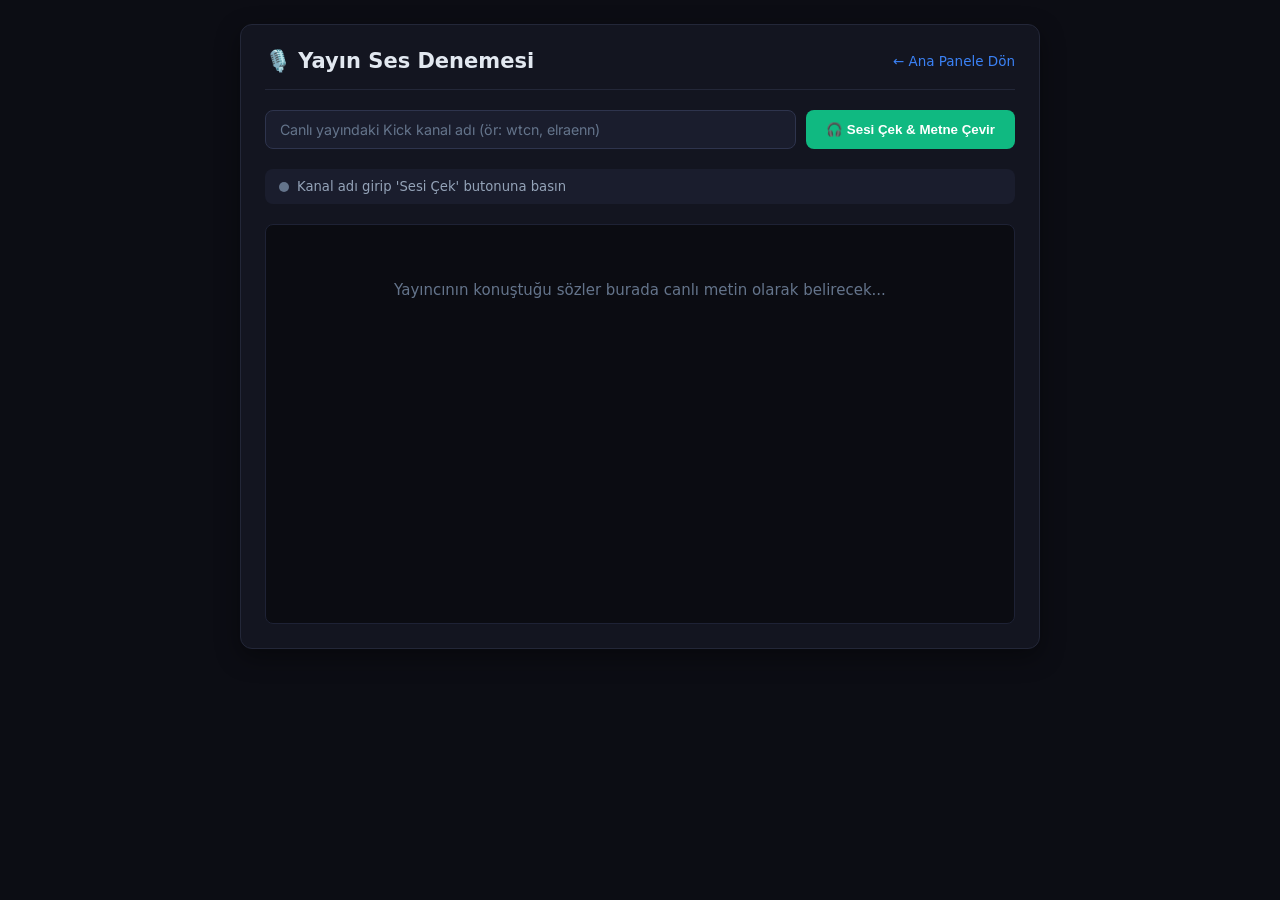
<file: templates/sesdenemesi.html>
<!DOCTYPE html>
<html lang="tr">
<head>
  <meta charset="UTF-8">
  <meta name="viewport" content="width=device-width, initial-scale=1.0">
  <title>Ses Denemesi — Live Stream Audio Transcription</title>
  <link rel="stylesheet" href="/static/css/style.css">
  <script src="https://cdn.socket.io/4.7.5/socket.io.min.js"></script>
  <style>
    body { background: #0c0d14; color: #e2e8f0; font-family: system-ui, -apple-system, sans-serif; padding: 24px; }
    .container { max-width: 800px; margin: 0 auto; background: #131520; border: 1px solid #232738; border-radius: 12px; padding: 24px; box-shadow: 0 8px 24px rgba(0,0,0,0.4); }
    .header-box { display: flex; align-items: center; justify-content: space-between; margin-bottom: 20px; border-bottom: 1px solid #232738; padding-bottom: 16px; }
    .title { font-size: 1.4rem; font-weight: 700; display: flex; align-items: center; gap: 10px; }
    .input-group { display: flex; gap: 10px; margin-bottom: 20px; }
    input[type="text"] { flex: 1; background: #1a1d2d; border: 1px solid #2e344d; color: #fff; padding: 10px 14px; border-radius: 8px; font-size: 0.95rem; }
    .btn-act { background: #10b981; color: #fff; border: none; padding: 10px 20px; border-radius: 8px; font-weight: 600; cursor: pointer; transition: 0.2s; }
    .btn-act:hover { background: #059669; }
    .status-bar { padding: 10px 14px; background: #1a1d2d; border-radius: 8px; font-size: 0.88rem; color: #94a3b8; margin-bottom: 20px; display: flex; align-items: center; gap: 8px; }
    .status-dot { width: 10px; height: 10px; border-radius: 50%; background: #64748b; }
    .status-dot.connected { background: #10b981; box-shadow: 0 0 10px #10b981; }
    .status-dot.connecting { background: #f59e0b; }
    .transcript-box { background: #0b0c12; border: 1px solid #1e2235; border-radius: 8px; height: 400px; overflow-y: auto; padding: 16px; }
    .transcript-item { padding: 10px 14px; background: #131625; border-left: 4px solid #3b82f6; border-radius: 6px; margin-bottom: 10px; animation: fadeIn 0.3s ease; }
    .item-header { font-size: 0.75rem; color: #64748b; margin-bottom: 4px; display: flex; justify-content: space-between; }
    .item-text { font-size: 1rem; color: #f1f5f9; font-weight: 500; }
    @keyframes fadeIn { from { opacity: 0; transform: translateY(6px); } to { opacity: 1; transform: translateY(0); } }
  </style>
</head>
<body>

<div class="container">
  <div class="header-box">
    <div class="title">🎙️ Yayın Ses Denemesi</div>
    <a href="/" style="color:#3b82f6;text-decoration:none;font-size:0.9rem">← Ana Panele Dön</a>
  </div>

  <div class="input-group">
    <input type="text" id="channel-input" placeholder="Canlı yayındaki Kick kanal adı (ör: wtcn, elraenn)">
    <button class="btn-act" onclick="startListening()">🎧 Sesi Çek & Metne Çevir</button>
  </div>

  <div class="status-bar">
    <div class="status-dot" id="dot"></div>
    <span id="status-text">Kanal adı girip 'Sesi Çek' butonuna basın</span>
  </div>

  <div class="transcript-box" id="transcripts">
    <div style="text-align:center;color:#64748b;padding:40px">
      Yayıncının konuştuğu sözler burada canlı metin olarak belirecek...
    </div>
  </div>
</div>

<script>
  const socket = io();
  const transcriptsEl = document.getElementById('transcripts');
  const dotEl = document.getElementById('dot');
  const statusTextEl = document.getElementById('status-text');

  socket.on('audio_status', data => {
    statusTextEl.textContent = data.message;
    if (data.status === 'connected') {
      dotEl.className = 'status-dot connected';
    } else if (data.status === 'connecting') {
      dotEl.className = 'status-dot connecting';
    } else {
      dotEl.className = 'status-dot';
    }
  });

  socket.on('audio_transcript', data => {
    if (transcriptsEl.children.length === 1 && transcriptsEl.children[0].textContent.includes('belirecek')) {
      transcriptsEl.innerHTML = '';
    }
    const item = document.createElement('div');
    item.className = 'transcript-item';
    item.innerHTML = `
      <div class="item-header">
        <span>🗣️ YAYINCI [${data.channel}]</span>
        <span>${data.timestamp}</span>
      </div>
      <div class="item-text">"${data.text}"</div>
    `;
    transcriptsEl.appendChild(item);
    transcriptsEl.scrollTop = transcriptsEl.scrollHeight;
  });

  async function startListening() {
    const ch = document.getElementById('channel-input').value.trim();
    if (!ch) return alert('Lütfen kanal adı girin');

    statusTextEl.textContent = `${ch} yayın sesi aranıyor...`;
    dotEl.className = 'status-dot connecting';

    const res = await fetch('/api/audio/start', {
      method: 'POST',
      headers: {'Content-Type': 'application/json'},
      body: JSON.stringify({channel: ch})
    });
    const data = await res.json();
    if (data.error) alert(data.error);
  }
</script>

</body>
</html>
</file>
<file: static/css/style.css>
@import url('https://fonts.googleapis.com/css2?family=Inter:wght@300;400;500;600;700;800&family=JetBrains+Mono:wght@400;500&display=swap');

/* ── Reset & Base ─────────────────────────── */
*, *::before, *::after { box-sizing: border-box; margin: 0; padding: 0; }

:root {
  --bg:         #08080f;
  --bg2:        #0f0f1a;
  --bg3:        #14142a;
  --card:       rgba(20, 20, 42, 0.85);
  --border:     rgba(124, 58, 237, 0.18);
  --border2:    rgba(255,255,255,0.06);

  --accent:     #7c3aed;
  --accent2:    #a855f7;
  --accent-glow:rgba(124, 58, 237, 0.35);

  --cyan:       #06b6d4;
  --cyan-glow:  rgba(6, 182, 212, 0.30);

  --green:      #10b981;
  --red:        #ef4444;
  --yellow:     #f59e0b;
  --orange:     #f97316;

  --text:       #e2e8f0;
  --text2:      #94a3b8;
  --text3:      #64748b;

  --radius:     12px;
  --radius-sm:  8px;
  --radius-lg:  18px;

  --transition: 0.2s ease;
  --shadow:     0 8px 32px rgba(0,0,0,0.45);
  --shadow-glow:0 0 24px var(--accent-glow);
}

html { font-size: 15px; scroll-behavior: smooth; }

body {
  font-family: 'Inter', sans-serif;
  background: var(--bg);
  color: var(--text);
  min-height: 100vh;
  overflow-x: hidden;
}

/* ── Scrollbar ───────────────────────────── */
::-webkit-scrollbar { width: 5px; height: 5px; }
::-webkit-scrollbar-track { background: transparent; }
::-webkit-scrollbar-thumb { background: var(--border); border-radius: 4px; }
::-webkit-scrollbar-thumb:hover { background: var(--accent); }

/* ── Layout ──────────────────────────────── */
#app { display: flex; flex-direction: column; min-height: 100vh; }

/* ── Header ──────────────────────────────── */
.header {
  display: flex;
  align-items: center;
  gap: 16px;
  padding: 0 24px;
  height: 60px;
  background: rgba(8,8,15,0.95);
  border-bottom: 1px solid var(--border);
  backdrop-filter: blur(12px);
  position: sticky;
  top: 0;
  z-index: 100;
}

.logo {
  display: flex;
  align-items: center;
  gap: 10px;
  font-weight: 800;
  font-size: 1.1rem;
  color: var(--text);
  text-decoration: none;
}

.logo-icon {
  width: 32px; height: 32px;
  background: linear-gradient(135deg, var(--accent), var(--cyan));
  border-radius: 8px;
  display: flex;
  align-items: center;
  justify-content: center;
  font-size: 16px;
  box-shadow: 0 0 16px var(--accent-glow);
}

.header-spacer { flex: 1; }

.status-pill {
  display: flex;
  align-items: center;
  gap: 8px;
  background: var(--card);
  border: 1px solid var(--border);
  border-radius: 100px;
  padding: 5px 14px;
  font-size: 0.8rem;
  font-weight: 500;
  cursor: pointer;
  transition: var(--transition);
}

.status-pill:hover { border-color: var(--accent); }

.status-dot {
  width: 8px; height: 8px;
  border-radius: 50%;
  background: var(--text3);
  transition: background 0.3s;
}

.status-dot.connected { background: var(--green); box-shadow: 0 0 8px var(--green); animation: pulse-green 2s infinite; }
.status-dot.connecting { background: var(--yellow); animation: pulse-yellow 1s infinite; }
.status-dot.error { background: var(--red); }

@keyframes pulse-green {
  0%,100% { box-shadow: 0 0 4px var(--green); }
  50% { box-shadow: 0 0 12px var(--green); }
}
@keyframes pulse-yellow {
  0%,100% { opacity: 1; }
  50% { opacity: 0.4; }
}

.pipeline-toggle-btn {
  display: flex;
  align-items: center;
  gap: 8px;
  background: var(--card);
  border: 1px solid var(--border2);
  border-radius: 100px;
  padding: 5px 14px;
  font-size: 0.8rem;
  font-weight: 500;
  color: var(--text2);
  cursor: pointer;
  transition: var(--transition);
}

.pipeline-toggle-btn.active {
  border-color: var(--cyan);
  color: var(--cyan);
}

/* ── Main body ───────────────────────────── */
.main-body { display: flex; flex: 1; overflow: hidden; height: calc(100vh - 60px); }

/* ── Sidebar ─────────────────────────────── */
.sidebar {
  width: 64px;
  background: var(--bg2);
  border-right: 1px solid var(--border2);
  display: flex;
  flex-direction: column;
  align-items: center;
  padding: 12px 0;
  gap: 4px;
  transition: width 0.3s ease;
  overflow: hidden;
  flex-shrink: 0;
}

.nav-item {
  display: flex;
  align-items: center;
  gap: 12px;
  width: calc(100% - 16px);
  padding: 10px 12px;
  border-radius: var(--radius-sm);
  cursor: pointer;
  transition: var(--transition);
  color: var(--text3);
  font-size: 0.85rem;
  font-weight: 500;
  white-space: nowrap;
  overflow: hidden;
  border: 1px solid transparent;
}

.nav-item:hover { background: rgba(124,58,237,0.1); color: var(--text2); }
.nav-item.active {
  background: rgba(124,58,237,0.15);
  color: var(--accent2);
  border-color: rgba(124,58,237,0.3);
}

.nav-icon { font-size: 18px; min-width: 20px; text-align: center; }

/* ── Content ─────────────────────────────── */
.content { flex: 1; display: flex; overflow: hidden; }

.tab-pane { display: none; width: 100%; height: 100%; overflow: hidden; }
.tab-pane.active { display: flex; }

/* ── Card ────────────────────────────────── */
.card {
  background: var(--card);
  border: 1px solid var(--border);
  border-radius: var(--radius-lg);
  backdrop-filter: blur(12px);
  box-shadow: var(--shadow);
}

.card-header {
  display: flex;
  align-items: center;
  justify-content: space-between;
  padding: 16px 20px;
  border-bottom: 1px solid var(--border2);
}

.card-title {
  font-size: 0.9rem;
  font-weight: 600;
  color: var(--text);
  display: flex;
  align-items: center;
  gap: 8px;
}

.card-body { padding: 16px 20px; }

/* ── Connect Bar ─────────────────────────── */
.connect-bar {
  display: flex;
  align-items: center;
  gap: 10px;
  padding: 12px 20px;
  background: var(--bg2);
  border-bottom: 1px solid var(--border2);
}

.connect-bar input {
  flex: 1;
  max-width: 280px;
}

/* ── Form elements ───────────────────────── */
input, select, textarea {
  background: rgba(255,255,255,0.04);
  border: 1px solid var(--border2);
  border-radius: var(--radius-sm);
  color: var(--text);
  font-family: 'Inter', sans-serif;
  font-size: 0.875rem;
  padding: 8px 12px;
  transition: var(--transition);
  outline: none;
  width: 100%;
}

input:focus, select:focus, textarea:focus {
  border-color: var(--accent);
  box-shadow: 0 0 0 3px var(--accent-glow);
}

input::placeholder { color: var(--text3); }

textarea { resize: vertical; min-height: 70px; }

select option { background: var(--bg3); }

label {
  display: block;
  font-size: 0.78rem;
  font-weight: 500;
  color: var(--text2);
  margin-bottom: 5px;
}

.form-group { margin-bottom: 14px; }

.form-row { display: grid; grid-template-columns: 1fr 1fr; gap: 12px; }

/* ── Buttons ─────────────────────────────── */
.btn {
  display: inline-flex;
  align-items: center;
  gap: 6px;
  padding: 8px 16px;
  border-radius: var(--radius-sm);
  font-size: 0.85rem;
  font-weight: 600;
  cursor: pointer;
  transition: var(--transition);
  border: 1px solid transparent;
  white-space: nowrap;
  font-family: 'Inter', sans-serif;
}

.btn-primary {
  background: linear-gradient(135deg, var(--accent), #9333ea);
  color: #fff;
  box-shadow: 0 2px 12px var(--accent-glow);
}
.btn-primary:hover {
  transform: translateY(-1px);
  box-shadow: 0 4px 20px var(--accent-glow);
}

.btn-cyan {
  background: linear-gradient(135deg, var(--cyan), #0891b2);
  color: #fff;
  box-shadow: 0 2px 12px var(--cyan-glow);
}
.btn-cyan:hover { transform: translateY(-1px); box-shadow: 0 4px 20px var(--cyan-glow); }

.btn-ghost {
  background: transparent;
  border-color: var(--border2);
  color: var(--text2);
}
.btn-ghost:hover { border-color: var(--accent); color: var(--accent2); }

.btn-danger {
  background: rgba(239,68,68,0.12);
  border-color: rgba(239,68,68,0.3);
  color: var(--red);
}
.btn-danger:hover { background: rgba(239,68,68,0.25); }

.btn-success {
  background: rgba(16,185,129,0.12);
  border-color: rgba(16,185,129,0.3);
  color: var(--green);
}

.btn-sm { padding: 5px 10px; font-size: 0.78rem; }
.btn-xs { padding: 3px 8px; font-size: 0.72rem; }
.btn-icon { padding: 7px; border-radius: var(--radius-sm); }

/* ── Toggle Switch ───────────────────────── */
.toggle {
  position: relative;
  width: 40px;
  height: 22px;
  flex-shrink: 0;
}
.toggle input { opacity: 0; width: 0; height: 0; }
.toggle-track {
  position: absolute;
  inset: 0;
  background: var(--bg3);
  border: 1px solid var(--border2);
  border-radius: 100px;
  cursor: pointer;
  transition: 0.3s;
}
.toggle input:checked + .toggle-track { background: var(--accent); border-color: var(--accent); }
.toggle-thumb {
  position: absolute;
  top: 3px; left: 3px;
  width: 14px; height: 14px;
  background: #fff;
  border-radius: 50%;
  transition: 0.3s;
  pointer-events: none;
}
.toggle input:checked ~ .toggle-thumb { transform: translateX(18px); }

/* ── Badge ───────────────────────────────── */
.badge {
  display: inline-flex;
  align-items: center;
  padding: 2px 8px;
  border-radius: 100px;
  font-size: 0.72rem;
  font-weight: 600;
}
.badge-purple { background: rgba(124,58,237,0.2); color: var(--accent2); }
.badge-cyan { background: rgba(6,182,212,0.15); color: var(--cyan); }
.badge-green { background: rgba(16,185,129,0.15); color: var(--green); }
.badge-red { background: rgba(239,68,68,0.15); color: var(--red); }
.badge-yellow { background: rgba(245,158,11,0.15); color: var(--yellow); }
.badge-gray { background: rgba(100,116,139,0.15); color: var(--text3); }

/* ── Chat Panel ──────────────────────────── */
#tab-chat {
  flex-direction: column;
}

.chat-layout {
  display: grid;
  grid-template-columns: 1fr 340px;
  height: 100%;
  overflow: hidden;
}

.chat-main { display: flex; flex-direction: column; height: 100%; overflow: hidden; }

.chat-messages {
  flex: 1;
  overflow-y: auto;
  padding: 12px 16px;
  display: flex;
  flex-direction: column;
  gap: 4px;
}

.chat-msg {
  display: flex;
  align-items: flex-start;
  gap: 10px;
  padding: 6px 10px;
  border-radius: var(--radius-sm);
  transition: background 0.15s;
  animation: msgIn 0.2s ease;
}

@keyframes msgIn {
  from { opacity: 0; transform: translateY(6px); }
  to   { opacity: 1; transform: translateY(0); }
}

.chat-msg:hover { background: rgba(255,255,255,0.025); }

.chat-msg.bot-msg { background: rgba(124,58,237,0.06); border-left: 2px solid var(--accent); }
.chat-msg.manual-msg { background: rgba(6,182,212,0.06); border-left: 2px solid var(--cyan); }
.chat-msg.system-msg { background: rgba(100,116,139,0.06); }

.chat-avatar {
  width: 28px; height: 28px;
  border-radius: 50%;
  display: flex;
  align-items: center;
  justify-content: center;
  font-size: 12px;
  font-weight: 700;
  flex-shrink: 0;
  margin-top: 2px;
}
.avatar-user { background: linear-gradient(135deg, #3b82f6, #1d4ed8); }
.avatar-bot  { background: linear-gradient(135deg, var(--accent), #9333ea); }
.avatar-manual { background: linear-gradient(135deg, var(--cyan), #0891b2); }
.avatar-system { background: rgba(100,116,139,0.3); }

.chat-msg-body { flex: 1; min-width: 0; }

.chat-msg-meta {
  display: flex;
  align-items: baseline;
  gap: 8px;
  margin-bottom: 1px;
}

.chat-msg-user {
  font-size: 0.8rem;
  font-weight: 600;
}

.user-color-user   { color: #60a5fa; }
.user-color-bot    { color: var(--accent2); }
.user-color-manual { color: var(--cyan); }
.user-color-system { color: var(--text3); }

.chat-msg-time {
  font-size: 0.68rem;
  color: var(--text3);
  font-family: 'JetBrains Mono', monospace;
}

.chat-msg-content {
  font-size: 0.875rem;
  color: var(--text);
  word-break: break-word;
  line-height: 1.45;
}

/* Chat input area */
.chat-input-area {
  padding: 12px 16px;
  border-top: 1px solid var(--border2);
  background: var(--bg2);
}

.chat-input-row {
  display: flex;
  gap: 8px;
  align-items: flex-end;
}

.chat-input-row select { max-width: 150px; flex-shrink: 0; }

/* Pipeline status panel */
.pipeline-panel {
  border-left: 1px solid var(--border2);
  display: flex;
  flex-direction: column;
  overflow: hidden;
  background: var(--bg2);
}

.pipeline-events {
  flex: 1;
  overflow-y: auto;
  padding: 8px 12px;
  display: flex;
  flex-direction: column;
  gap: 6px;
}

.pipeline-event {
  background: var(--card);
  border: 1px solid var(--border2);
  border-radius: var(--radius-sm);
  padding: 8px 12px;
  font-size: 0.78rem;
  animation: msgIn 0.2s ease;
}

.pipeline-event.ev-generating { border-color: rgba(245,158,11,0.3); }
.pipeline-event.ev-sent { border-color: rgba(16,185,129,0.3); }
.pipeline-event.ev-error, .pipeline-event.ev-send_error { border-color: rgba(239,68,68,0.3); }
.pipeline-event.ev-skipped { border-color: var(--border2); opacity: 0.6; }

.ev-label { font-weight: 600; margin-bottom: 3px; }
.ev-body  { color: var(--text2); }

.pipeline-info-box {
  background: rgba(124, 58, 237, 0.08);
  border: 1px solid rgba(124, 58, 237, 0.25);
  border-radius: var(--radius-sm);
  padding: 10px 12px;
  font-size: 0.76rem;
  line-height: 1.45;
  color: var(--text2);
  margin: 8px 12px 4px 12px;
}
.pipeline-info-box strong {
  color: var(--accent2);
}

/* ── Bots Panel ──────────────────────────── */
#tab-bots {
  flex-direction: column;
  overflow-y: auto;
  padding: 20px;
  gap: 16px;
}

.bots-grid {
  display: grid;
  grid-template-columns: repeat(auto-fill, minmax(320px, 1fr));
  gap: 16px;
}

.bot-card {
  background: var(--card);
  border: 1px solid var(--border);
  border-radius: var(--radius-lg);
  overflow: hidden;
  transition: var(--transition);
}

.bot-card:hover { border-color: var(--accent); box-shadow: var(--shadow-glow); }
.bot-card.disabled { opacity: 0.55; }

.bot-card-header {
  display: flex;
  align-items: center;
  gap: 12px;
  padding: 14px 16px;
  border-bottom: 1px solid var(--border2);
  background: rgba(124,58,237,0.04);
}

.bot-avatar {
  width: 40px; height: 40px;
  border-radius: 10px;
  display: flex;
  align-items: center;
  justify-content: center;
  font-size: 18px;
  font-weight: 700;
  color: #fff;
  background: linear-gradient(135deg, var(--accent), #9333ea);
  box-shadow: 0 0 12px var(--accent-glow);
  flex-shrink: 0;
}

.bot-name { font-size: 1rem; font-weight: 700; }
.bot-id-badge { font-size: 0.7rem; color: var(--text3); }

.bot-card-body { padding: 14px 16px; }

.bot-stat-row {
  display: flex;
  align-items: center;
  justify-content: space-between;
  margin-bottom: 8px;
  font-size: 0.8rem;
}

.bot-stat-label { color: var(--text2); }
.bot-stat-val { font-weight: 600; font-family: 'JetBrains Mono', monospace; }

.cooldown-bar {
  height: 3px;
  background: var(--bg3);
  border-radius: 2px;
  margin-bottom: 10px;
  overflow: hidden;
}
.cooldown-fill {
  height: 100%;
  background: linear-gradient(90deg, var(--accent), var(--cyan));
  border-radius: 2px;
  transition: width 1s linear;
}

.bot-traits { display: flex; flex-wrap: wrap; gap: 5px; margin-bottom: 12px; }
.trait-tag {
  font-size: 0.7rem;
  padding: 2px 8px;
  background: rgba(124,58,237,0.1);
  border: 1px solid rgba(124,58,237,0.2);
  border-radius: 100px;
  color: var(--text2);
}

.bot-actions { display: flex; gap: 6px; flex-wrap: wrap; }

/* ── Tokens Panel ────────────────────────── */
#tab-tokens {
  flex-direction: column;
  overflow-y: auto;
  padding: 20px;
  gap: 16px;
}

.tokens-grid {
  display: grid;
  grid-template-columns: repeat(auto-fill, minmax(380px, 1fr));
  gap: 16px;
}

.token-card {
  background: var(--card);
  border: 1px solid var(--border);
  border-radius: var(--radius-lg);
  overflow: hidden;
  transition: var(--transition);
}
.token-card:hover { border-color: var(--cyan); }

.token-card-header {
  display: flex;
  align-items: center;
  justify-content: space-between;
  padding: 14px 16px;
  border-bottom: 1px solid var(--border2);
}

.token-name { font-weight: 700; font-size: 0.95rem; }
.token-card-body { padding: 14px 16px; }

.token-value {
  font-family: 'JetBrains Mono', monospace;
  font-size: 0.78rem;
  color: var(--text2);
  background: rgba(0,0,0,0.25);
  padding: 6px 10px;
  border-radius: 6px;
  margin-bottom: 10px;
  word-break: break-all;
}

/* Kick accounts */
.kick-account-card {
  display: flex;
  align-items: center;
  justify-content: space-between;
  background: var(--card);
  border: 1px solid var(--border);
  border-radius: var(--radius);
  padding: 12px 16px;
  transition: var(--transition);
}
.kick-account-card:hover { border-color: var(--accent); }

/* ── Logs Panel ──────────────────────────── */
#tab-logs {
  flex-direction: column;
  overflow: hidden;
}

.logs-container {
  flex: 1;
  overflow-y: auto;
  padding: 8px 16px;
}

.log-row {
  display: grid;
  grid-template-columns: 80px 90px 110px 1fr 90px 100px;
  gap: 8px;
  align-items: start;
  padding: 7px 10px;
  border-radius: var(--radius-sm);
  font-size: 0.78rem;
  border-bottom: 1px solid rgba(255,255,255,0.03);
  transition: background 0.15s;
  animation: msgIn 0.2s ease;
}
.log-row:hover { background: rgba(255,255,255,0.025); }

.log-type { font-weight: 600; }
.log-content { color: var(--text2); word-break: break-word; }
.log-status-sent   { color: var(--green); }
.log-status-error  { color: var(--red); }
.log-status-skipped{ color: var(--text3); }
.log-time {
  color: var(--text3);
  font-family: 'JetBrains Mono', monospace;
  font-size: 0.7rem;
}
.log-analysis { color: var(--text3); font-size: 0.72rem; word-break: break-word; }

.logs-header {
  display: grid;
  grid-template-columns: 80px 90px 110px 1fr 90px 100px;
  gap: 8px;
  padding: 8px 10px;
  font-size: 0.72rem;
  font-weight: 600;
  color: var(--text3);
  border-bottom: 1px solid var(--border2);
  text-transform: uppercase;
  letter-spacing: 0.05em;
}

/* ── Modal ───────────────────────────────── */
.modal-overlay {
  position: fixed;
  inset: 0;
  background: rgba(0,0,0,0.7);
  backdrop-filter: blur(6px);
  z-index: 200;
  display: none;
  align-items: center;
  justify-content: center;
  animation: fadeIn 0.2s;
}

.modal-overlay.open,
.modal-overlay.active { display: flex !important; }

@keyframes fadeIn {
  from { opacity: 0; }
  to   { opacity: 1; }
}

.modal {
  background: var(--bg2);
  border: 1px solid var(--border);
  border-radius: var(--radius-lg);
  width: 520px;
  max-width: 95vw;
  max-height: 90vh;
  overflow-y: auto;
  box-shadow: 0 24px 64px rgba(0,0,0,0.6);
  animation: slideUp 0.25s ease;
}

@keyframes slideUp {
  from { transform: translateY(20px); opacity: 0; }
  to   { transform: translateY(0);   opacity: 1; }
}

.modal-header {
  display: flex;
  align-items: center;
  justify-content: space-between;
  padding: 18px 20px;
  border-bottom: 1px solid var(--border2);
}

.modal-title { font-size: 1rem; font-weight: 700; }
.modal-close {
  background: transparent;
  border: none;
  color: var(--text3);
  font-size: 18px;
  cursor: pointer;
  padding: 4px 8px;
  border-radius: 6px;
  transition: var(--transition);
}
.modal-close:hover { color: var(--text); background: rgba(255,255,255,0.05); }
.modal-body { padding: 20px; }
.modal-footer {
  display: flex;
  justify-content: flex-end;
  gap: 10px;
  padding: 14px 20px;
  border-top: 1px solid var(--border2);
}

/* ── Toast notifications ─────────────────── */
#toast-container {
  position: fixed;
  bottom: 24px;
  right: 24px;
  z-index: 300;
  display: flex;
  flex-direction: column;
  gap: 8px;
}

.toast {
  background: var(--bg2);
  border: 1px solid var(--border);
  border-radius: var(--radius);
  padding: 12px 16px;
  font-size: 0.85rem;
  min-width: 240px;
  max-width: 340px;
  display: flex;
  align-items: center;
  gap: 10px;
  box-shadow: var(--shadow);
  animation: toastIn 0.3s ease;
}

@keyframes toastIn {
  from { transform: translateX(100%); opacity: 0; }
  to   { transform: translateX(0); opacity: 1; }
}

.toast-success { border-color: rgba(16,185,129,0.4); }
.toast-error   { border-color: rgba(239,68,68,0.4); }
.toast-info    { border-color: rgba(124,58,237,0.4); }

/* ── Misc utilities ──────────────────────── */
.flex { display: flex; }
.flex-center { display: flex; align-items: center; justify-content: center; }
.gap-8 { gap: 8px; }
.gap-12 { gap: 12px; }
.mt-4 { margin-top: 4px; }
.mt-8 { margin-top: 8px; }
.mt-12 { margin-top: 12px; }
.text-sm { font-size: 0.8rem; }
.text-xs { font-size: 0.72rem; }
.text-muted { color: var(--text2); }
.text-dim { color: var(--text3); }
.fw-600 { font-weight: 600; }
.mono { font-family: 'JetBrains Mono', monospace; }
.full-width { width: 100%; }
.section-title {
  font-size: 1rem;
  font-weight: 700;
  margin-bottom: 14px;
  display: flex;
  align-items: center;
  gap: 8px;
}

.empty-state {
  flex-center;
  flex-direction: column;
  gap: 12px;
  padding: 48px 24px;
  text-align: center;
  color: var(--text3);
}
.empty-icon { font-size: 2.5rem; opacity: 0.4; }

/* Neon divider */
.divider {
  height: 1px;
  background: linear-gradient(90deg, transparent, var(--border), transparent);
  margin: 16px 0;
}

/* Progress bar */
.progress { height: 5px; background: var(--bg3); border-radius: 100px; overflow: hidden; }
.progress-fill {
  height: 100%;
  border-radius: 100px;
  background: linear-gradient(90deg, var(--accent), var(--cyan));
  transition: width 0.5s ease;
}

/* Spinning loader */
.spinner {
  width: 16px; height: 16px;
  border: 2px solid var(--border2);
  border-top-color: var(--accent);
  border-radius: 50%;
  animation: spin 0.7s linear infinite;
  display: inline-block;
}
@keyframes spin { to { transform: rotate(360deg); } }

/* Add token form area */
.add-section {
  background: var(--card);
  border: 1px solid var(--border);
  border-radius: var(--radius-lg);
  padding: 20px;
}

.add-section-title {
  font-size: 0.9rem;
  font-weight: 700;
  margin-bottom: 14px;
  color: var(--text);
  display: flex;
  align-items: center;
  gap: 8px;
}

/* Glow text */
.glow-text { color: var(--accent2); text-shadow: 0 0 20px var(--accent-glow); }
.cyan-text  { color: var(--cyan);   text-shadow: 0 0 20px var(--cyan-glow); }

/* Section */
.page-section {
  display: flex;
  flex-direction: column;
  gap: 16px;
  padding: 20px;
  overflow-y: auto;
  height: 100%;
}

/* Badges */
.badge {
  display: inline-flex;
  align-items: center;
  gap: 4px;
  padding: 3px 10px;
  border-radius: 100px;
  font-size: 0.72rem;
  font-weight: 600;
  letter-spacing: 0.5px;
}
.badge-purple { background: rgba(124, 58, 237, 0.2); color: #c084fc; border: 1px solid rgba(124, 58, 237, 0.4); }
.badge-cyan   { background: rgba(6, 182, 212, 0.2);   color: #38bdf8; border: 1px solid rgba(6, 182, 212, 0.4); }
.badge-green  { background: rgba(16, 185, 129, 0.2);  color: #34d399; border: 1px solid rgba(16, 185, 129, 0.4); }
.badge-yellow { background: rgba(245, 158, 11, 0.2);  color: #fbbf24; border: 1px solid rgba(245, 158, 11, 0.4); }
.badge-red    { background: rgba(239, 68, 68, 0.2);   color: #f87171; border: 1px solid rgba(239, 68, 68, 0.4); }
.badge-gray   { background: rgba(148, 163, 184, 0.15); color: #94a3b8; border: 1px solid rgba(148, 163, 184, 0.3); }

/* Responsive Grid for Hesap Olustur */
@media (max-width: 860px) {
  .hesap-grid { grid-template-columns: 1fr !important; }
}

/* Kick Emotes Bar & Items */
.chat-emote-section {
  background: var(--bg2);
  border-top: 1px solid var(--border);
  padding: 8px 14px;
  display: flex;
  flex-direction: column;
  gap: 8px;
}
.quick-emote-chip {
  display: inline-flex;
  align-items: center;
  gap: 5px;
  background: var(--bg3);
  border: 1px solid var(--border);
  border-radius: 6px;
  padding: 3px 8px;
  font-size: 0.75rem;
  color: var(--text);
  cursor: pointer;
  white-space: nowrap;
  transition: var(--transition);
  user-select: none;
}
.quick-emote-chip:hover {
  background: rgba(83, 252, 24, 0.12);
  border-color: rgba(83, 252, 24, 0.45);
  color: #53fc18;
  transform: translateY(-1px);
}
.quick-emote-chip:active {
  transform: translateY(0);
}
.emote-list-item {
  display: flex;
  align-items: center;
  justify-content: space-between;
  padding: 7px 10px;
  background: var(--bg3);
  border: 1px solid var(--border);
  border-radius: 6px;
  font-family: 'JetBrains Mono', monospace;
  font-size: 0.78rem;
  transition: var(--transition);
}
.emote-list-item:hover {
  border-color: rgba(83, 252, 24, 0.3);
}
.kick-emote-tag {
  display: inline-flex;
  align-items: center;
  gap: 4px;
  background: rgba(83, 252, 24, 0.08);
  border: 1px solid rgba(83, 252, 24, 0.25);
  border-radius: 6px;
  padding: 1px 6px;
  font-size: 0.8rem;
  color: #53fc18;
  vertical-align: middle;
}
</file>
